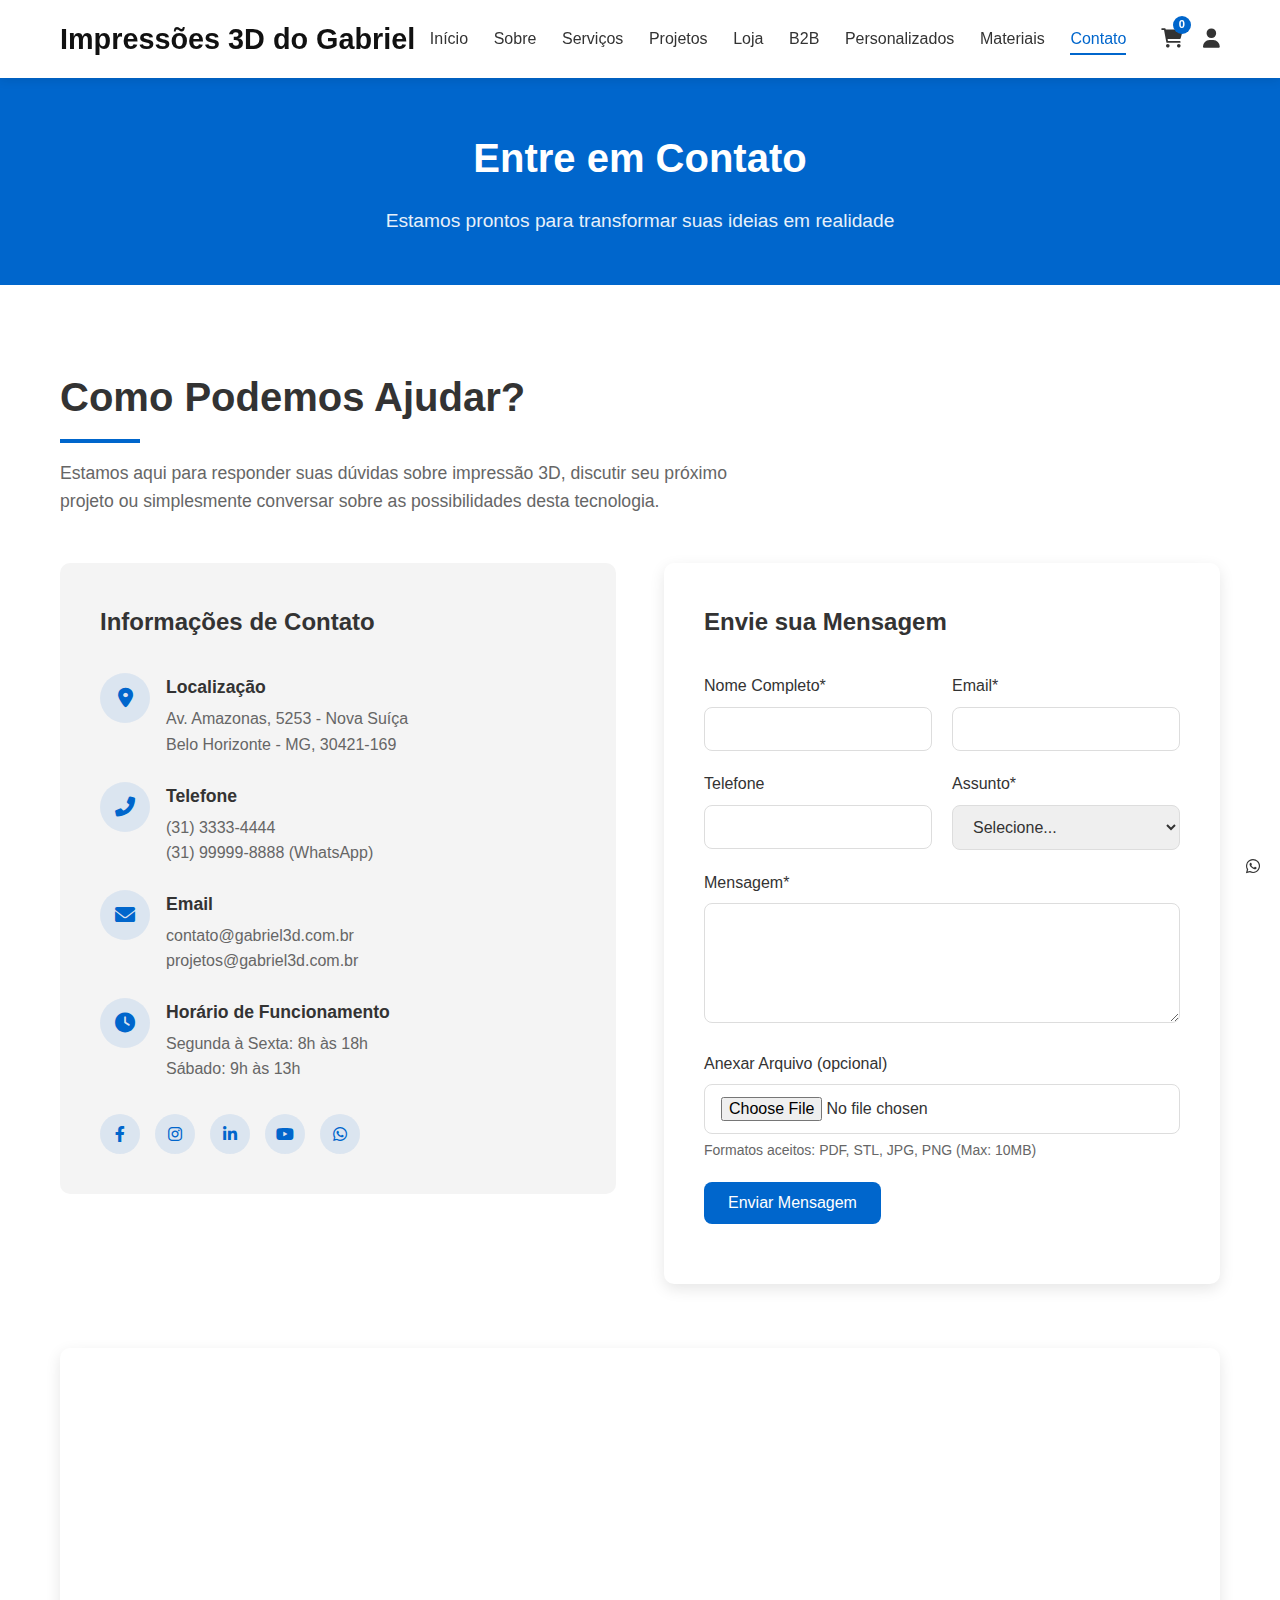
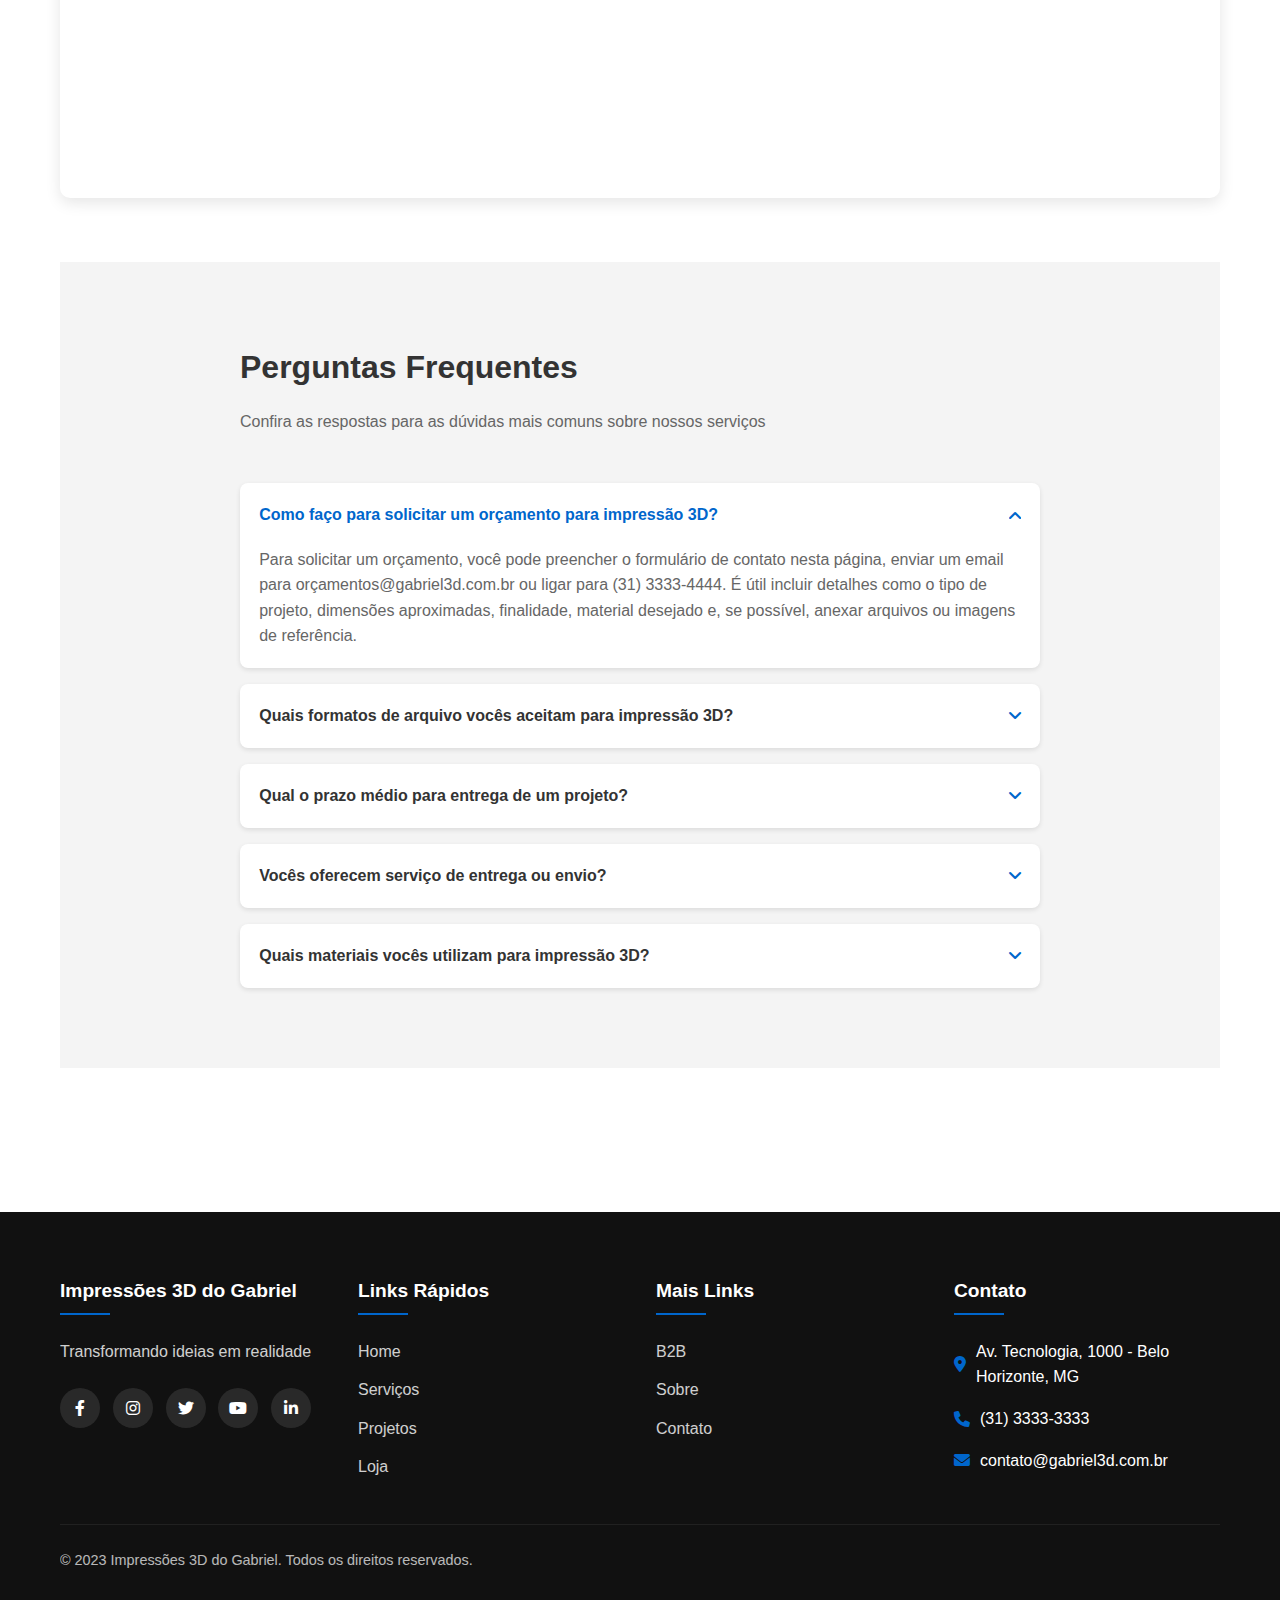
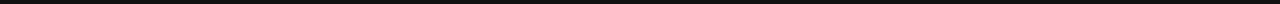
<file: pages/contato.html>
<!DOCTYPE html>
<html lang="pt-br">
<head>
    <meta charset="UTF-8">
    <meta name="viewport" content="width=device-width, initial-scale=1.0">
    <title>Entre em Contato - Gabriel 3D</title>
    <link rel="stylesheet" href="../css/style.css">
    <link rel="stylesheet" href="https://cdnjs.cloudflare.com/ajax/libs/font-awesome/6.0.0-beta3/css/all.min.css">
    <style>
        /* Estilos específicos para a página de contato */
        .contact-section {
            padding: 5rem 0;
        }
        
        .contact-container {
            max-width: 1200px;
            margin: 0 auto;
            padding: 0 20px;
        }
        
        .contact-intro {
            text-align: left;
            margin-bottom: 3rem;
        }
        
        .contact-headline {
            font-size: 2.5rem;
            color: var(--secondary-color);
            margin-bottom: 1rem;
        }
        
        .contact-headline::after {
            content: '';
            display: block;
            width: 80px;
            height: 4px;
            background: var(--primary-color);
            margin: 10px 0 0;
        }
        
        .contact-description {
            font-size: 1.1rem;
            color: var(--gray-color);
            max-width: 700px;
            margin: 0;
            line-height: 1.6;
        }
        
        .contact-grid {
            display: grid;
            grid-template-columns: 1fr 1fr;
            gap: 3rem;
            margin-bottom: 4rem;
        }
        
        .contact__info {
            background-color: var(--light-color);
            border-radius: 10px;
            padding: 2.5rem;
            height: fit-content;
        }
        
        .contact__info h3 {
            font-size: 1.5rem;
            color: var(--secondary-color);
            margin-bottom: 2rem;
            text-align: left;
        }
        
        .contact__info-item {
            display: flex;
            align-items: flex-start;
            margin-bottom: 1.5rem;
            text-align: left;
        }
        
        .contact__info-icon {
            width: 50px;
            height: 50px;
            background-color: rgba(0, 102, 204, 0.1);
            border-radius: 50%;
            display: flex;
            align-items: center;
            justify-content: center;
            margin-right: 1rem;
            flex-shrink: 0;
        }
        
        .contact__info-icon i {
            font-size: 1.25rem;
            color: var(--primary-color);
        }
        
        .contact__info-content h4 {
            font-size: 1.1rem;
            color: var(--secondary-color);
            margin-bottom: 0.3rem;
            text-align: left;
        }
        
        .contact__info-content p, .contact__info-content a {
            color: var(--gray-color);
            line-height: 1.6;
            text-decoration: none;
            transition: color 0.3s ease;
            text-align: left;
        }
        
        .contact__info-content a:hover {
            color: var(--primary-color);
        }
        
        .contact__social-links {
            display: flex;
            gap: 15px;
            margin-top: 2rem;
        }
        
        .contact__social-links a {
            width: 40px;
            height: 40px;
            border-radius: 50%;
            background-color: rgba(0, 102, 204, 0.1);
            display: flex;
            align-items: center;
            justify-content: center;
            color: var(--primary-color);
            transition: all 0.3s ease;
        }
        
        .contact__social-links a:hover {
            background-color: var(--primary-color);
            color: white;
            transform: translateY(-3px);
        }
        
        .contact__form {
            background-color: white;
            border-radius: 10px;
            padding: 2.5rem;
            box-shadow: var(--box-shadow);
        }
        
        .contact__form h3 {
            font-size: 1.5rem;
            color: var(--secondary-color);
            margin-bottom: 2rem;
            text-align: left;
        }
        
        .contact__form-group {
            margin-bottom: 1.25rem;
            text-align: left;
        }
        
        .contact__form-group label {
            display: block;
            margin-bottom: 0.5rem;
            color: var(--secondary-color);
            font-weight: 500;
            text-align: left;
        }
        
        .contact__form-control {
            width: 100%;
            padding: 0.75rem 1rem;
            border: 1px solid #ddd;
            border-radius: 8px;
            font-size: 1rem;
            color: var(--secondary-color);
            transition: border-color 0.3s ease, box-shadow 0.3s ease;
        }
        
        .contact__form-control:focus {
            border-color: var(--primary-color);
            box-shadow: 0 0 0 3px rgba(0, 102, 204, 0.1);
            outline: none;
        }
        
        textarea.contact__form-control {
            resize: vertical;
            min-height: 120px;
        }
        
        .contact__form-row {
            display: grid;
            grid-template-columns: 1fr 1fr;
            gap: 1.25rem;
        }
        
        .contact__submit-btn {
            background-color: var(--primary-color);
            color: white;
            border: none;
            padding: 0.75rem 1.5rem;
            border-radius: 8px;
            font-size: 1rem;
            font-weight: 500;
            cursor: pointer;
            transition: all 0.3s ease;
            display: inline-block;
            text-align: center;
        }
        
        .contact__submit-btn:hover {
            background-color: #004fa3;
            transform: translateY(-3px);
            box-shadow: 0 5px 15px rgba(0, 0, 0, 0.1);
        }
        
        .contact__map-section {
            margin-bottom: 4rem;
        }
        
        .contact__map-container {
            border-radius: 10px;
            overflow: hidden;
            height: 450px;
            box-shadow: var(--box-shadow);
        }
        
        .contact__map-container iframe {
            width: 100%;
            height: 100%;
            border: 0;
        }
        
        .contact__faq-section {
            background-color: var(--light-color);
            padding: 5rem 0;
            margin-bottom: 4rem;
        }
        
        .contact__faq-container {
            max-width: 800px;
            margin: 0 auto;
        }
        
        .contact__faq-intro {
            text-align: left;
            margin-bottom: 3rem;
        }
        
        .contact__faq-intro h3 {
            font-size: 2rem;
            color: var(--secondary-color);
            margin-bottom: 1rem;
            text-align: left;
        }
        
        .contact__faq-intro p {
            color: var(--gray-color);
            max-width: 600px;
            margin: 0;
            text-align: left;
        }
        
        .contact__faq-list {
            display: flex;
            flex-direction: column;
            gap: 1rem;
        }
        
        .contact__faq-item {
            background-color: white;
            border-radius: 8px;
            overflow: hidden;
            box-shadow: 0 2px 5px rgba(0, 0, 0, 0.1);
        }
        
        .contact__faq-question {
            padding: 1.2rem;
            cursor: pointer;
            position: relative;
            font-weight: 600;
            color: var(--secondary-color);
            display: flex;
            align-items: center;
            justify-content: space-between;
            transition: all 0.3s ease;
        }
        
        .contact__faq-question::after {
            content: "\f107";
            font-family: "Font Awesome 6 Free";
            font-weight: 900;
            color: var(--primary-color);
            transition: all 0.3s ease;
        }
        
        .contact__faq-item.active .contact__faq-question {
            color: var(--primary-color);
        }
        
        .contact__faq-item.active .contact__faq-question::after {
            transform: rotate(180deg);
        }
        
        .contact__faq-answer {
            padding: 0;
            max-height: 0;
            overflow: hidden;
            transition: all 0.3s ease;
        }
        
        .contact__faq-item.active .contact__faq-answer {
            padding: 0 1.2rem 1.2rem 1.2rem;
            max-height: 1000px;
        }
        
        .contact__faq-answer p {
            margin: 0;
            color: var(--gray-color);
            line-height: 1.6;
        }
        
        @media (max-width: 992px) {
            .contact-grid {
                grid-template-columns: 1fr;
            }
            
            .contact__info {
                margin-bottom: 2rem;
            }
        }
        
        @media (max-width: 576px) {
            .contact__form-row {
                grid-template-columns: 1fr;
            }
        }
        
        /* Estilos para o banner da página */
        .page-banner {
            background-color: var(--primary-color);
            color: white;
            padding: 3rem 0;
            text-align: center;
        }
        
        .banner-container {
            max-width: 1200px;
            margin: 0 auto;
            padding: 0 20px;
        }
        
        .page-banner h1 {
            font-size: 2.5rem;
            margin-bottom: 1rem;
        }
        
        .page-banner p {
            font-size: 1.2rem;
            opacity: 0.9;
            max-width: 600px;
            margin: 0 auto;
        }
    </style>
</head>
<body>
    <!-- Header -->
    <header>
        <!-- O conteúdo do cabeçalho será inserido via JavaScript -->
    </header>

    <section class="page-banner">
        <div class="banner-container">
            <h1>Entre em Contato</h1>
            <p>Estamos prontos para transformar suas ideias em realidade</p>
        </div>
    </section>

    <section class="contact-section">
        <div class="contact-container">
            <div class="contact-intro">
                <h2 class="contact-headline">Como Podemos Ajudar?</h2>
                <p class="contact-description">Estamos aqui para responder suas dúvidas sobre impressão 3D, discutir seu próximo projeto ou simplesmente conversar sobre as possibilidades desta tecnologia.</p>
            </div>

            <div class="contact-grid">
                <div class="contact__info">
                    <h3>Informações de Contato</h3>
                    <div class="contact__info-item">
                        <div class="contact__info-icon">
                            <i class="fas fa-map-marker-alt"></i>
                        </div>
                        <div class="contact__info-content">
                            <h4>Localização</h4>
                            <p>Av. Amazonas, 5253 - Nova Suíça<br>Belo Horizonte - MG, 30421-169</p>
                        </div>
                    </div>
                    <div class="contact__info-item">
                        <div class="contact__info-icon">
                            <i class="fas fa-phone-alt"></i>
                        </div>
                        <div class="contact__info-content">
                            <h4>Telefone</h4>
                            <p><a href="tel:+553133334444">(31) 3333-4444</a></p>
                            <p><a href="tel:+5531999998888">(31) 99999-8888</a> (WhatsApp)</p>
                        </div>
                    </div>
                    <div class="contact__info-item">
                        <div class="contact__info-icon">
                            <i class="fas fa-envelope"></i>
                        </div>
                        <div class="contact__info-content">
                            <h4>Email</h4>
                            <p><a href="mailto:contato@gabriel3d.com.br">contato@gabriel3d.com.br</a></p>
                            <p><a href="mailto:projetos@gabriel3d.com.br">projetos@gabriel3d.com.br</a></p>
                        </div>
                    </div>
                    <div class="contact__info-item">
                        <div class="contact__info-icon">
                            <i class="fas fa-clock"></i>
                        </div>
                        <div class="contact__info-content">
                            <h4>Horário de Funcionamento</h4>
                            <p>Segunda à Sexta: 8h às 18h<br>Sábado: 9h às 13h</p>
                        </div>
                    </div>
                    <div class="contact__social-links">
                        <a href="#"><i class="fab fa-facebook-f"></i></a>
                        <a href="#"><i class="fab fa-instagram"></i></a>
                        <a href="#"><i class="fab fa-linkedin-in"></i></a>
                        <a href="#"><i class="fab fa-youtube"></i></a>
                        <a href="#"><i class="fab fa-whatsapp"></i></a>
                    </div>
                </div>

                <div class="contact__form">
                    <h3>Envie sua Mensagem</h3>
                    <form id="contactForm" action="#" method="POST">
                        <div class="contact__form-row">
                            <div class="contact__form-group">
                                <label for="name">Nome Completo*</label>
                                <input type="text" id="name" name="name" class="contact__form-control" required>
                            </div>
                            <div class="contact__form-group">
                                <label for="email">Email*</label>
                                <input type="email" id="email" name="email" class="contact__form-control" required>
                            </div>
                        </div>
                        <div class="contact__form-row">
                            <div class="contact__form-group">
                                <label for="phone">Telefone</label>
                                <input type="tel" id="phone" name="phone" class="contact__form-control">
                            </div>
                            <div class="contact__form-group">
                                <label for="subject">Assunto*</label>
                                <select id="subject" name="subject" class="contact__form-control" required>
                                    <option value="">Selecione...</option>
                                    <option value="projeto">Novo Projeto</option>
                                    <option value="orcamento">Solicitar Orçamento</option>
                                    <option value="duvida">Dúvidas Técnicas</option>
                                    <option value="parceria">Proposta de Parceria</option>
                                    <option value="outro">Outro Assunto</option>
                                </select>
                            </div>
                        </div>
                        <div class="contact__form-group">
                            <label for="message">Mensagem*</label>
                            <textarea id="message" name="message" class="contact__form-control" required></textarea>
                        </div>
                        <div class="contact__form-group">
                            <label for="file">Anexar Arquivo (opcional)</label>
                            <input type="file" id="file" name="file" class="contact__form-control">
                            <p style="margin-top: 5px; font-size: 14px; color: #666;">Formatos aceitos: PDF, STL, JPG, PNG (Max: 10MB)</p>
                        </div>
                        <div class="contact__form-group">
                            <button type="submit" class="contact__submit-btn">Enviar Mensagem</button>
                        </div>
                    </form>
                </div>
            </div>

            <div class="contact__map-section">
                <div class="contact__map-container">
                    <iframe src="https://www.google.com/maps/embed?pb=!1m18!1m12!1m3!1d3750.912624401711!2d-43.977269384108694!3d-19.93832068659172!2m3!1f0!2f0!3f0!3m2!1i1024!2i768!4f13.1!3m3!1m2!1s0xa6bfcbee3639bf%3A0x2d572da945cf9d5a!2sAv.%20Amazonas%2C%205253%20-%20Nova%20Su%C3%AD%C3%A7a%2C%20Belo%20Horizonte%20-%20MG%2C%2030421-169!5e0!3m2!1spt-BR!2sbr!4v1623252345678!5m2!1spt-BR!2sbr" allowfullscreen="" loading="lazy"></iframe>
                </div>
            </div>

            <div class="contact__faq-section">
                <div class="contact__faq-container">
                    <div class="contact__faq-intro">
                        <h3>Perguntas Frequentes</h3>
                        <p>Confira as respostas para as dúvidas mais comuns sobre nossos serviços</p>
                    </div>
                    <div class="contact__faq-list">
                        <div class="contact__faq-item active">
                            <div class="contact__faq-question">Como faço para solicitar um orçamento para impressão 3D?</div>
                            <div class="contact__faq-answer">
                                <p>Para solicitar um orçamento, você pode preencher o formulário de contato nesta página, enviar um email para orçamentos@gabriel3d.com.br ou ligar para (31) 3333-4444. É útil incluir detalhes como o tipo de projeto, dimensões aproximadas, finalidade, material desejado e, se possível, anexar arquivos ou imagens de referência.</p>
                            </div>
                        </div>
                        <div class="contact__faq-item">
                            <div class="contact__faq-question">Quais formatos de arquivo vocês aceitam para impressão 3D?</div>
                            <div class="contact__faq-answer">
                                <p>Aceitamos principalmente arquivos nos formatos STL, OBJ, STEP e 3MF. Caso você tenha um arquivo em outro formato, entre em contato conosco para verificarmos a compatibilidade. Se você não possui um modelo 3D, também oferecemos serviços de modelagem a partir de desenhos, fotos ou descrições.</p>
                            </div>
                        </div>
                        <div class="contact__faq-item">
                            <div class="contact__faq-question">Qual o prazo médio para entrega de um projeto?</div>
                            <div class="contact__faq-answer">
                                <p>O prazo de entrega varia de acordo com a complexidade do projeto, material utilizado, acabamento necessário e volume de trabalho atual. Projetos simples em materiais comuns podem ser entregues em 3-5 dias úteis. Projetos mais complexos ou que necessitam de acabamentos especiais podem levar de 1 a 3 semanas. Sempre fornecemos um prazo estimado após a análise do seu projeto.</p>
                            </div>
                        </div>
                        <div class="contact__faq-item">
                            <div class="contact__faq-question">Vocês oferecem serviço de entrega ou envio?</div>
                            <div class="contact__faq-answer">
                                <p>Sim, oferecemos serviço de entrega em Belo Horizonte e região metropolitana, e também realizamos envios para todo o Brasil via transportadoras e Correios. O custo e prazo de envio serão calculados com base no peso, dimensões do pacote e localização de entrega.</p>
                            </div>
                        </div>
                        <div class="contact__faq-item">
                            <div class="contact__faq-question">Quais materiais vocês utilizam para impressão 3D?</div>
                            <div class="contact__faq-answer">
                                <p>Trabalhamos com uma ampla variedade de materiais, incluindo: PLA, ABS, PETG, Nylon, TPU (flexível), Resinas (padrão, transparente, resistente, biocompatível), Filamentos com fibra de carbono, filamentos com partículas de madeira, Poliamida (SLS), entre outros. A escolha do material ideal depende das características e requisitos do seu projeto.</p>
                            </div>
                        </div>
                    </div>
                </div>
            </div>
        </div>
    </section>

    <!-- Footer -->
    <footer>
        <!-- O conteúdo do rodapé será inserido via JavaScript -->
    </footer>

    <div class="whatsapp-button">
        <a href="https://wa.me/5511987654321" target="_blank">
            <i class="fab fa-whatsapp"></i>
        </a>
    </div>

    <script src="../js/main.js"></script>
    <script>
        // FAQ Accordion
        document.addEventListener('DOMContentLoaded', function() {
            const faqItems = document.querySelectorAll('.contact__faq-item');
            
            faqItems.forEach(item => {
                const question = item.querySelector('.contact__faq-question');
                
                question.addEventListener('click', () => {
                    // Verifica se o item clicado já está ativo
                    const isActive = item.classList.contains('active');
                    
                    // Fecha todos os itens
                    faqItems.forEach(otherItem => {
                        if (otherItem !== item && otherItem.classList.contains('active')) {
                            otherItem.classList.remove('active');
                        }
                    });
                    
                    // Toggle o item atual (apenas adiciona a classe se não estiver ativo)
                    if (!isActive) {
                        item.classList.add('active');
                    } else {
                        item.classList.remove('active');
                    }
                });
            });
            
            // Garante que pelo menos um item esteja aberto inicialmente
            if (!document.querySelector('.contact__faq-item.active')) {
                faqItems[0].classList.add('active');
            }
            
            // Form submission handling
            const contactForm = document.getElementById('contactForm');
            
            if (contactForm) {
                contactForm.addEventListener('submit', function(e) {
                    e.preventDefault();
                    
                    // Here you would normally send the form data to a server
                    // For demonstration, we'll just show an alert
                    alert('Obrigado por entrar em contato! Sua mensagem foi enviada com sucesso.');
                    contactForm.reset();
                });
            }
        });
    </script>
    <script src="../js/header.js"></script>
    <script src="../js/footer.js"></script>
</body>
</html>
</file>
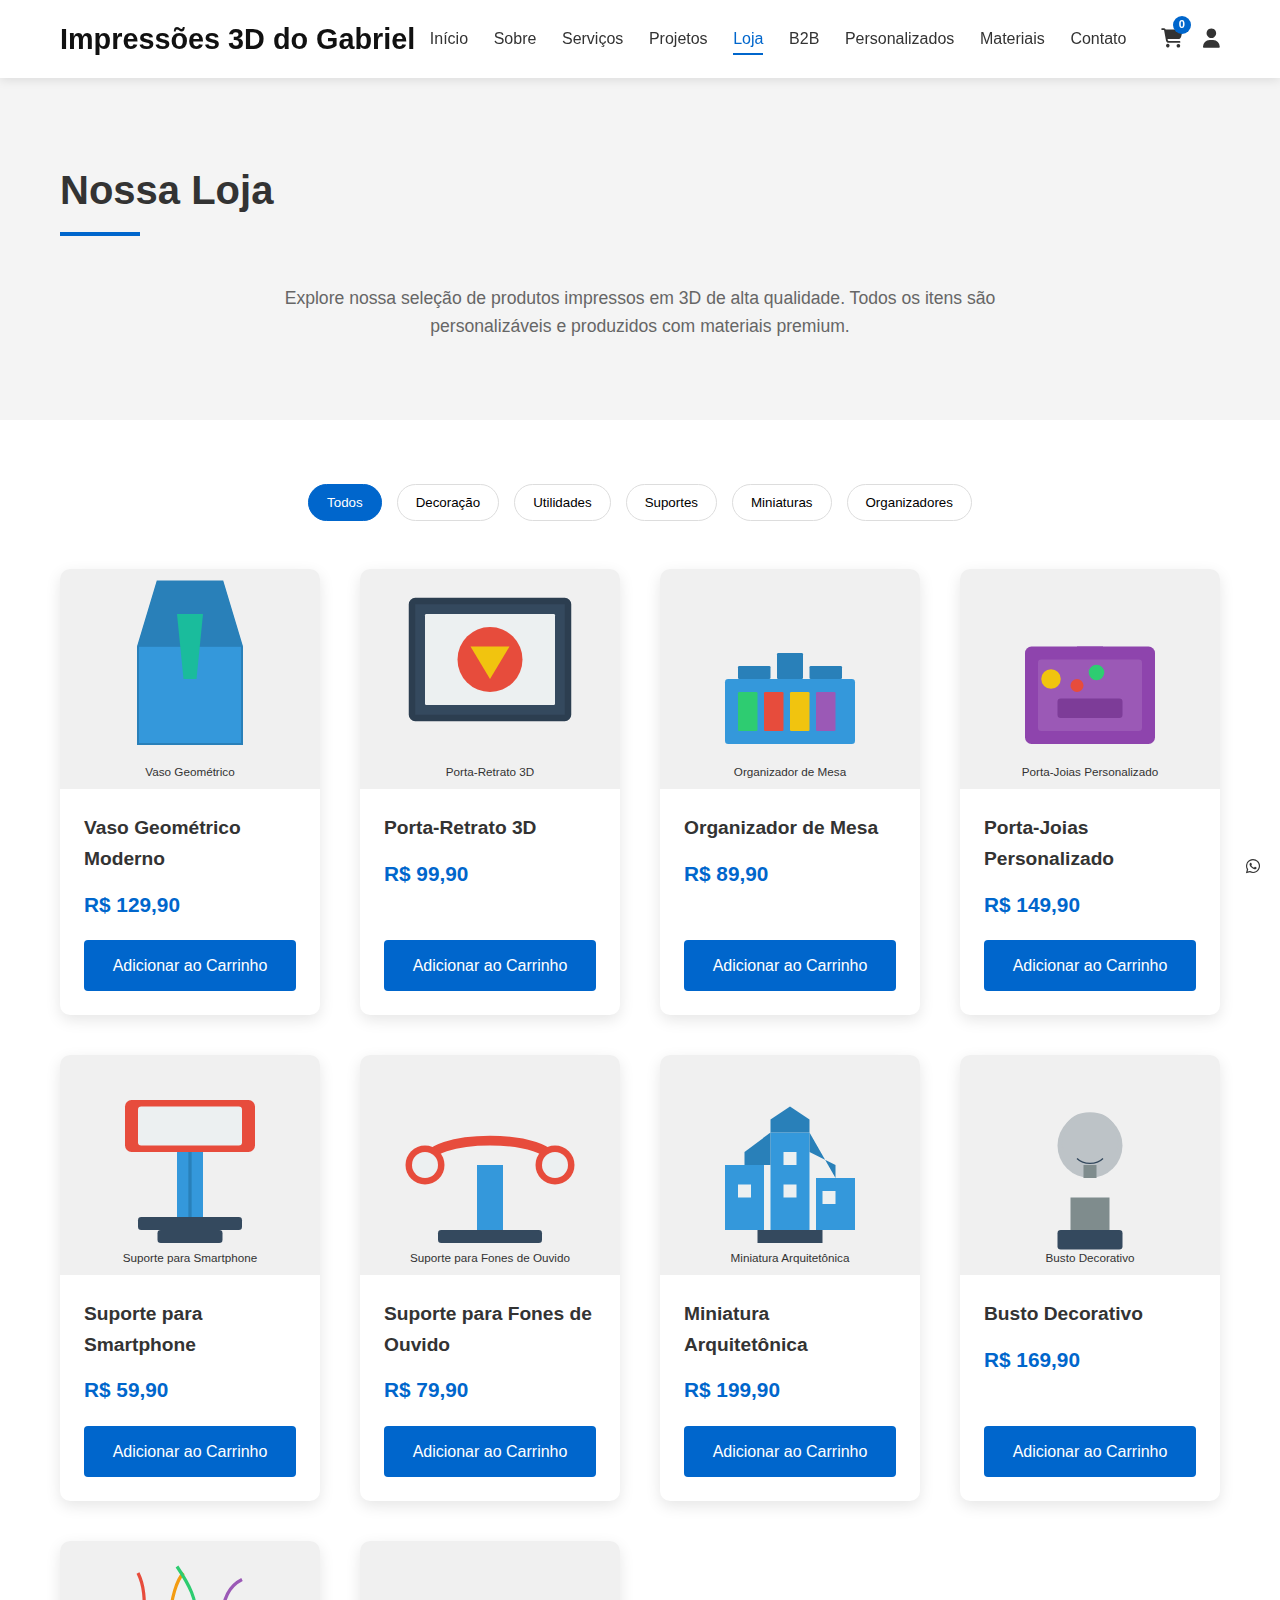
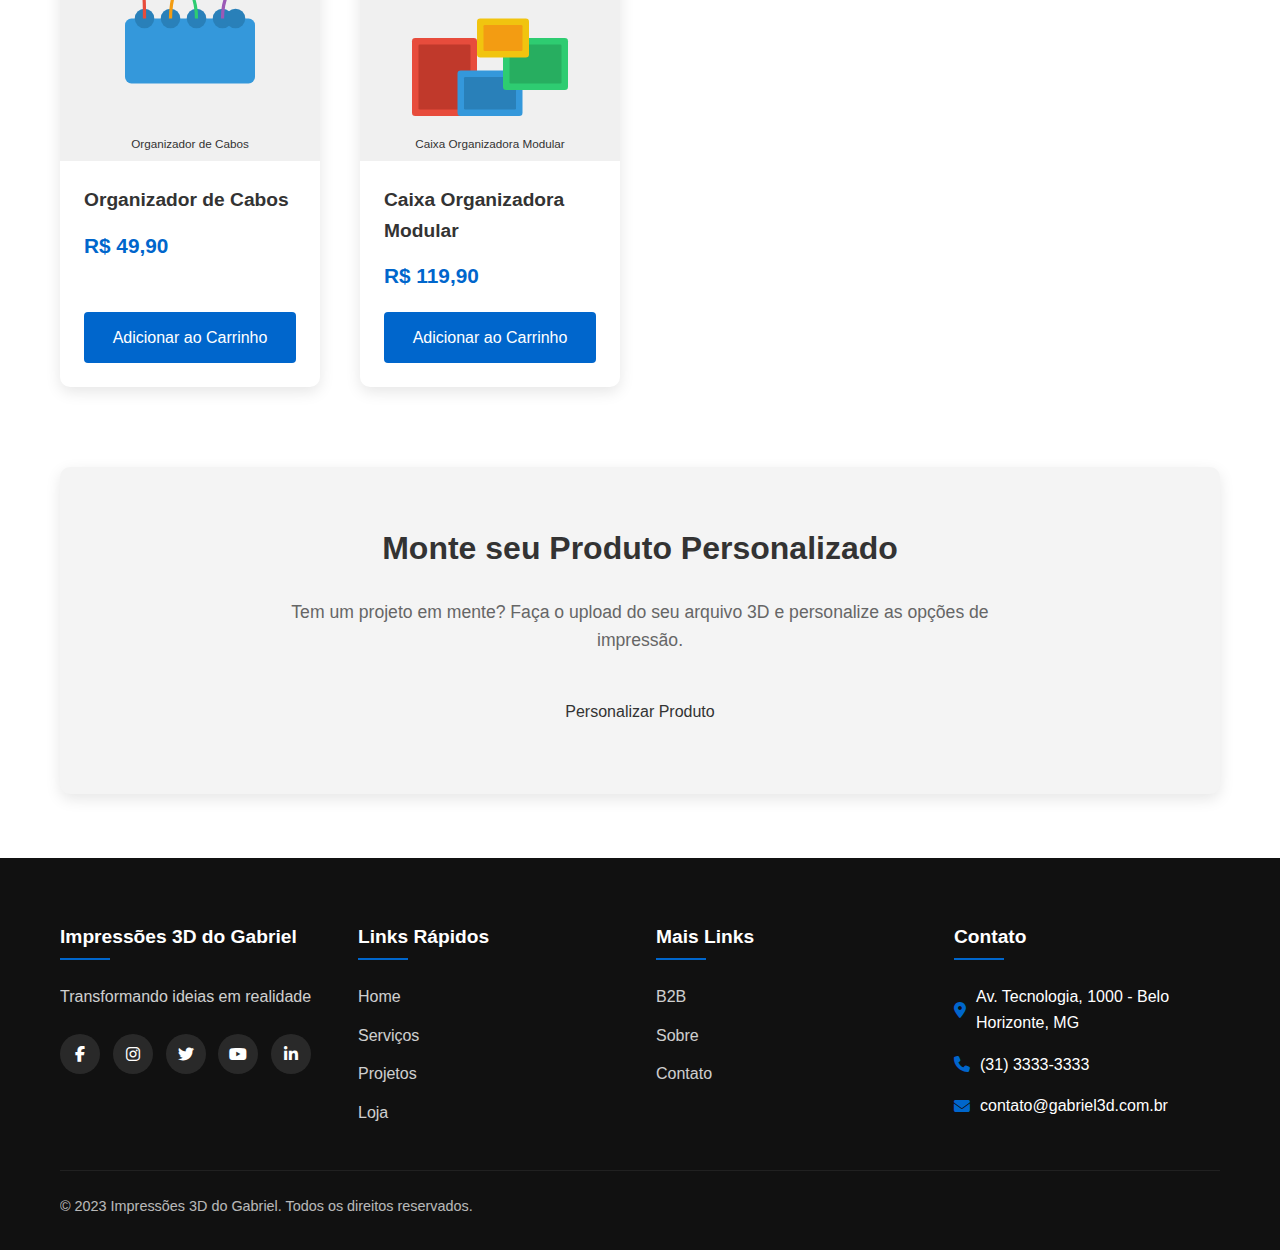
<file: pages/loja.html>
<!DOCTYPE html>
<html lang="pt-BR">
<head>
    <meta charset="UTF-8">
    <meta name="viewport" content="width=device-width, initial-scale=1.0">
    <title>Loja - Impressões 3D do Gabriel</title>
    <link rel="stylesheet" href="../css/style.css">
    <link rel="stylesheet" href="https://cdnjs.cloudflare.com/ajax/libs/font-awesome/6.4.0/css/all.min.css">
    <style>
        /* Estilos específicos para a página da loja */
        .shop-hero {
            padding: 5rem 0 3rem;
            background-color: var(--light-color);
            text-align: center;
        }
        
        .section-description {
            max-width: 800px;
            margin: 0 auto 2rem;
            font-size: 1.1rem;
            color: var(--gray-color);
            line-height: 1.6;
        }
        
        .shop-products {
            padding: 4rem 0;
        }
        
        .filter-container {
            display: flex;
            justify-content: center;
            flex-wrap: wrap;
            gap: 15px;
            margin-bottom: 3rem;
        }
        
        .filter-button {
            background: white;
            border: 1px solid #ddd;
            padding: 10px 18px;
            border-radius: 30px;
            cursor: pointer;
            transition: var(--transition);
            font-weight: 500;
        }
        
        .filter-button.active, .filter-button:hover {
            background: var(--primary-color);
            color: white;
            border-color: var(--primary-color);
        }
        
        .product-grid {
            display: grid;
            grid-template-columns: repeat(auto-fill, minmax(250px, 1fr));
            gap: 2.5rem;
            margin-bottom: 3rem;
        }
        
        .product-card {
            background: white;
            border-radius: 10px;
            overflow: hidden;
            box-shadow: var(--box-shadow);
            transition: var(--transition);
            display: flex;
            flex-direction: column;
            height: 100%;
        }
        
        .product-card:hover {
            transform: translateY(-10px);
            box-shadow: 0 15px 30px rgba(0, 0, 0, 0.1);
        }
        
        .product-image {
            height: 220px;
            overflow: hidden;
        }
        
        .product-image img {
            width: 100%;
            height: 100%;
            object-fit: cover;
            transition: var(--transition);
        }
        
        .product-card:hover .product-image img {
            transform: scale(1.1);
        }
        
        .product-info {
            padding: 1.5rem;
            flex-grow: 1;
            display: flex;
            flex-direction: column;
        }
        
        .product-card h3 {
            font-size: 1.2rem;
            margin-bottom: 0.8rem;
            color: var(--secondary-color);
        }
        
        .price {
            font-size: 1.3rem;
            font-weight: 700;
            color: var(--primary-color);
            margin-bottom: 1.2rem;
        }
        
        .add-to-cart {
            margin-top: auto;
            width: 100%;
            text-align: center;
            background-color: var(--primary-color);
            color: white;
        }
        
        .add-to-cart:hover {
            background-color: #0055b3;
        }
        
        .custom-order {
            background-color: var(--light-color);
            padding: 3.5rem;
            border-radius: 10px;
            margin-top: 5rem;
            text-align: center;
            box-shadow: var(--box-shadow);
        }
        
        .custom-order h3 {
            margin-bottom: 1.5rem;
            font-size: 2rem;
            color: var(--secondary-color);
        }
        
        .custom-order p {
            max-width: 700px;
            margin: 0 auto 2rem;
            color: var(--gray-color);
            font-size: 1.1rem;
            line-height: 1.6;
        }
        
        .add-to-cart-notification {
            position: fixed;
            top: 20px;
            right: 20px;
            background-color: #4caf50;
            color: white;
            padding: 15px 20px;
            border-radius: 4px;
            box-shadow: 0 4px 8px rgba(0, 0, 0, 0.1);
            z-index: 9999;
            opacity: 0;
            transform: translateY(-20px);
            transition: opacity 0.3s, transform 0.3s;
        }
        
        .add-to-cart-notification.show {
            opacity: 1;
            transform: translateY(0);
        }
        
        @media (max-width: 768px) {
            .product-grid {
                grid-template-columns: repeat(auto-fill, minmax(200px, 1fr));
                gap: 1.5rem;
            }
            
            .custom-order {
                padding: 2.5rem 1.5rem;
            }
            
            .custom-order h3 {
                font-size: 1.8rem;
            }
        }
        
        @media (max-width: 576px) {
            .product-grid {
                grid-template-columns: 1fr 1fr;
                gap: 1rem;
            }
            
            .product-image {
                height: 180px;
            }
            
            .product-info {
                padding: 1rem;
            }
            
            .product-card h3 {
                font-size: 1rem;
            }
            
            .price {
                font-size: 1.1rem;
            }
            
            .filter-container {
                gap: 8px;
            }
            
            .filter-button {
                padding: 8px 12px;
                font-size: 0.9rem;
            }
        }
    </style>
</head>
<body>
    <header>
        <!-- O conteúdo do cabeçalho será inserido via JavaScript -->
    </header>

    <section class="shop-hero">
        <div class="container">
            <h1 class="section-title">Nossa Loja</h1>
            <p class="section-description">Explore nossa seleção de produtos impressos em 3D de alta qualidade. Todos os itens são personalizáveis e produzidos com materiais premium.</p>
        </div>
    </section>

    <section class="shop-products">
        <div class="container">
            <div class="filter-container">
                <button class="filter-button active" data-category="all">Todos</button>
                <button class="filter-button" data-category="decoracao">Decoração</button>
                <button class="filter-button" data-category="utilidades">Utilidades</button>
                <button class="filter-button" data-category="suportes">Suportes</button>
                <button class="filter-button" data-category="miniaturas">Miniaturas</button>
                <button class="filter-button" data-category="organizadores">Organizadores</button>
            </div>

            <div class="product-grid">
                <!-- Decoração -->
                <div class="product-card" data-category="decoracao">
                    <div class="product-image">
                        <img src="../img/vaso-geometrico.svg" alt="Vaso Geométrico Moderno">
                    </div>
                    <div class="product-info">
                        <h3>Vaso Geométrico Moderno</h3>
                        <p class="price">R$ 129,90</p>
                        <a href="#" class="btn primary add-to-cart">Adicionar ao Carrinho</a>
                    </div>
                </div>
                
                <div class="product-card" data-category="decoracao">
                    <div class="product-image">
                        <img src="../img/porta-retrato.svg" alt="Porta-Retrato 3D">
                    </div>
                    <div class="product-info">
                        <h3>Porta-Retrato 3D</h3>
                        <p class="price">R$ 99,90</p>
                        <a href="#" class="btn primary add-to-cart">Adicionar ao Carrinho</a>
                    </div>
                </div>
                
                <!-- Utilidades -->
                <div class="product-card" data-category="utilidades">
                    <div class="product-image">
                        <img src="../img/organizador-mesa.svg" alt="Organizador de Mesa">
                    </div>
                    <div class="product-info">
                        <h3>Organizador de Mesa</h3>
                        <p class="price">R$ 89,90</p>
                        <a href="#" class="btn primary add-to-cart">Adicionar ao Carrinho</a>
                    </div>
                </div>
                
                <div class="product-card" data-category="utilidades">
                    <div class="product-image">
                        <img src="../img/porta-joias.svg" alt="Porta-Joias Personalizado">
                    </div>
                    <div class="product-info">
                        <h3>Porta-Joias Personalizado</h3>
                        <p class="price">R$ 149,90</p>
                        <a href="#" class="btn primary add-to-cart">Adicionar ao Carrinho</a>
                    </div>
                </div>
                
                <!-- Suportes -->
                <div class="product-card" data-category="suportes">
                    <div class="product-image">
                        <img src="../img/suporte-smartphone.svg" alt="Suporte para Smartphone">
                    </div>
                    <div class="product-info">
                        <h3>Suporte para Smartphone</h3>
                        <p class="price">R$ 59,90</p>
                        <a href="#" class="btn primary add-to-cart">Adicionar ao Carrinho</a>
                    </div>
                </div>
                
                <div class="product-card" data-category="suportes">
                    <div class="product-image">
                        <img src="../img/suporte-fones.svg" alt="Suporte para Fones de Ouvido">
                    </div>
                    <div class="product-info">
                        <h3>Suporte para Fones de Ouvido</h3>
                        <p class="price">R$ 79,90</p>
                        <a href="#" class="btn primary add-to-cart">Adicionar ao Carrinho</a>
                    </div>
                </div>
                
                <!-- Miniaturas -->
                <div class="product-card" data-category="miniaturas">
                    <div class="product-image">
                        <img src="../img/miniatura-arquitetonica.svg" alt="Miniatura Arquitetônica">
                    </div>
                    <div class="product-info">
                        <h3>Miniatura Arquitetônica</h3>
                        <p class="price">R$ 199,90</p>
                        <a href="#" class="btn primary add-to-cart">Adicionar ao Carrinho</a>
                    </div>
                </div>
                
                <div class="product-card" data-category="miniaturas">
                    <div class="product-image">
                        <img src="../img/busto-decorativo.svg" alt="Busto Decorativo">
                    </div>
                    <div class="product-info">
                        <h3>Busto Decorativo</h3>
                        <p class="price">R$ 169,90</p>
                        <a href="#" class="btn primary add-to-cart">Adicionar ao Carrinho</a>
                    </div>
                </div>
                
                <!-- Organizadores -->
                <div class="product-card" data-category="organizadores">
                    <div class="product-image">
                        <img src="../img/organizador-cabos.svg" alt="Organizador de Cabos">
                    </div>
                    <div class="product-info">
                        <h3>Organizador de Cabos</h3>
                        <p class="price">R$ 49,90</p>
                        <a href="#" class="btn primary add-to-cart">Adicionar ao Carrinho</a>
                    </div>
                </div>
                
                <div class="product-card" data-category="organizadores">
                    <div class="product-image">
                        <img src="../img/caixa-organizadora.svg" alt="Caixa Organizadora Modular">
                    </div>
                    <div class="product-info">
                        <h3>Caixa Organizadora Modular</h3>
                        <p class="price">R$ 119,90</p>
                        <a href="#" class="btn primary add-to-cart">Adicionar ao Carrinho</a>
                    </div>
                </div>
            </div>
            
            <div class="custom-order">
                <h3>Monte seu Produto Personalizado</h3>
                <p>Tem um projeto em mente? Faça o upload do seu arquivo 3D e personalize as opções de impressão.</p>
                <a href="personalizados.html" class="btn primary">Personalizar Produto</a>
            </div>
        </div>
    </section>

    <div id="notification" class="add-to-cart-notification">
        Produto adicionado ao carrinho!
    </div>

    <footer>
        <!-- O conteúdo do rodapé será inserido via JavaScript -->
    </footer>

    <div class="whatsapp-button">
        <a href="https://wa.me/5511987654321" target="_blank">
            <i class="fab fa-whatsapp"></i>
        </a>
    </div>

    <script src="../js/main.js"></script>
    <script src="../js/header.js"></script>
    <script src="../js/footer.js"></script>
    <script>
        // Filtrar produtos
        document.addEventListener('DOMContentLoaded', function() {
            const filterButtons = document.querySelectorAll('.filter-button');
            const productCards = document.querySelectorAll('.product-card');
            
            filterButtons.forEach(button => {
                button.addEventListener('click', function() {
                    // Remover classe ativa de todos os botões
                    filterButtons.forEach(btn => btn.classList.remove('active'));
                    
                    // Adicionar classe ativa ao botão clicado
                    this.classList.add('active');
                    
                    // Obter categoria selecionada
                    const category = this.getAttribute('data-category');
                    
                    // Mostrar/esconder produtos com base na categoria
                    productCards.forEach(card => {
                        if (category === 'all' || card.getAttribute('data-category') === category) {
                            card.style.display = 'flex';
                        } else {
                            card.style.display = 'none';
                        }
                    });
                });
            });
            
            // Funcionalidade de adicionar ao carrinho
            const addToCartButtons = document.querySelectorAll('.add-to-cart');
            const notification = document.getElementById('notification');
            
            addToCartButtons.forEach(button => {
                button.addEventListener('click', function(e) {
                    e.preventDefault();
                    
                    // Mostrar notificação
                    notification.classList.add('show');
                    
                    // Esconder notificação após 3 segundos
                    setTimeout(() => {
                        notification.classList.remove('show');
                    }, 3000);
                });
            });
        });
    </script>
</body>
</html>
</file>
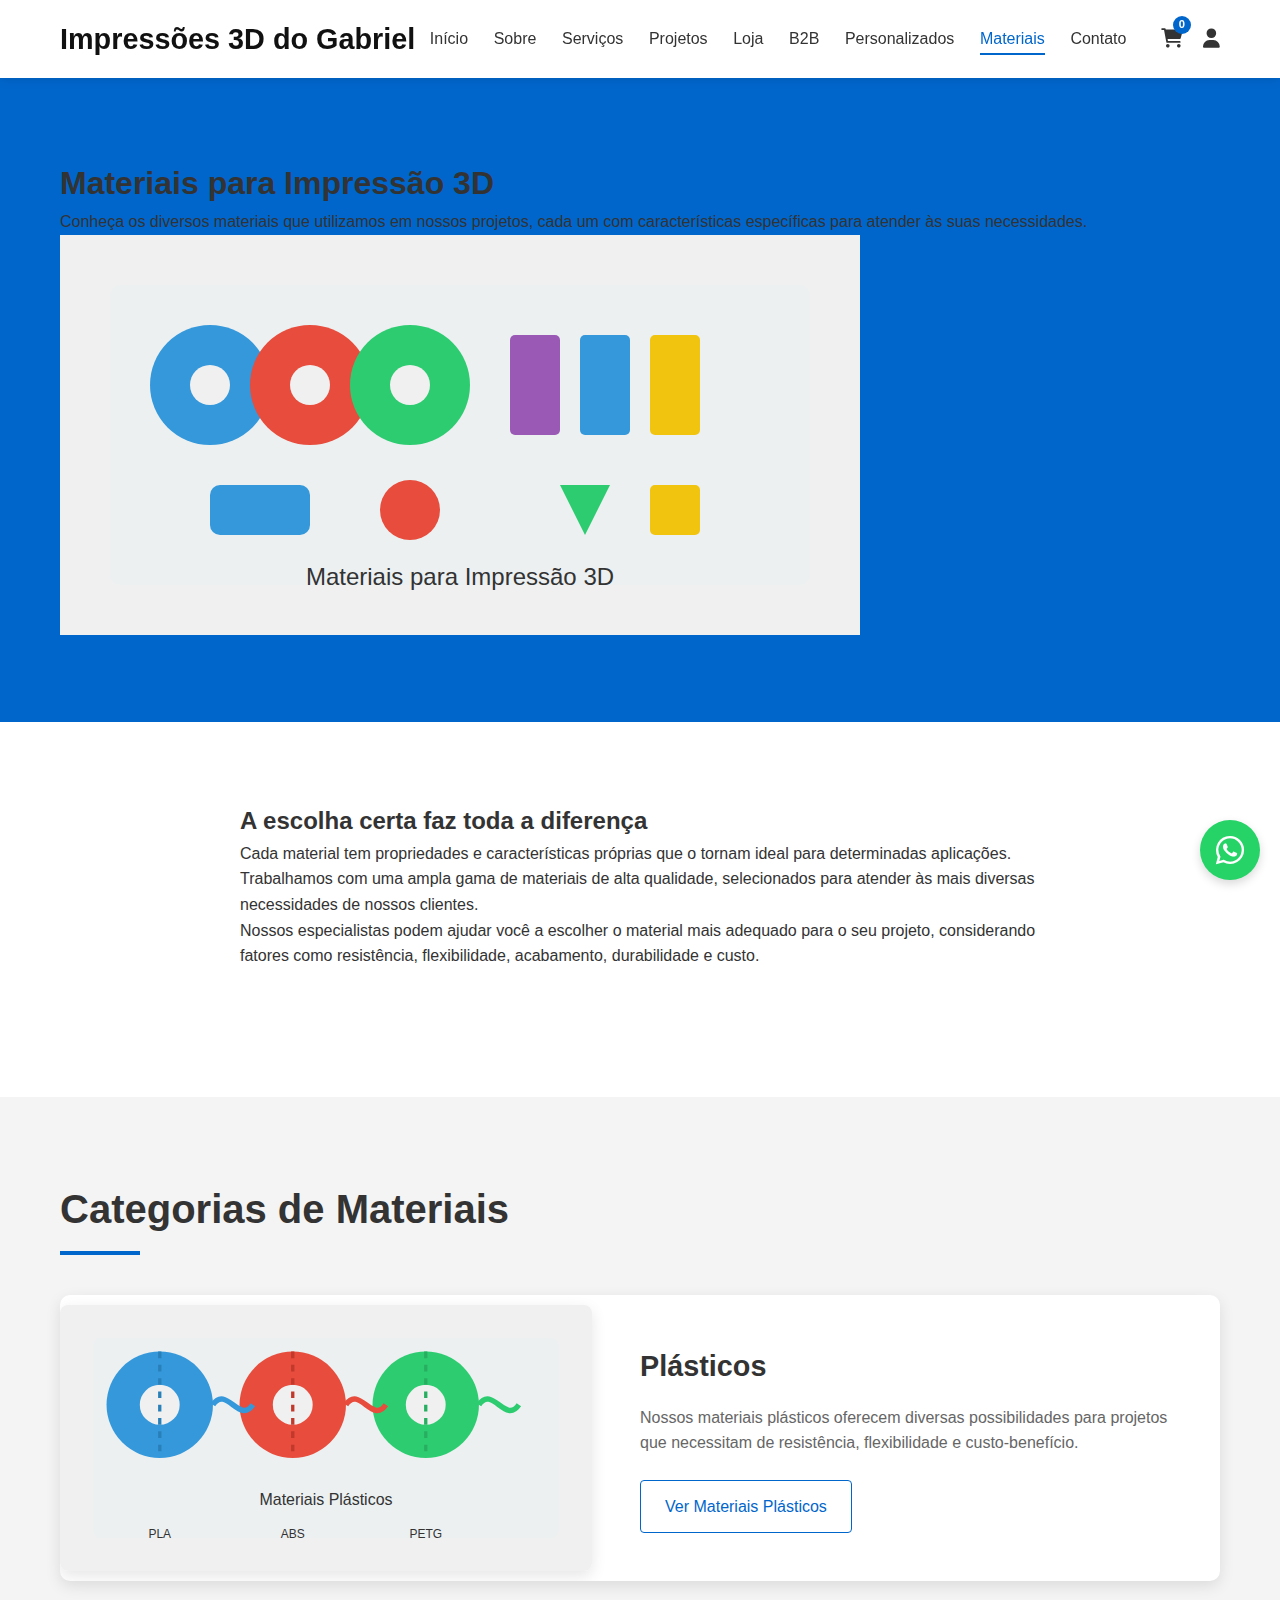
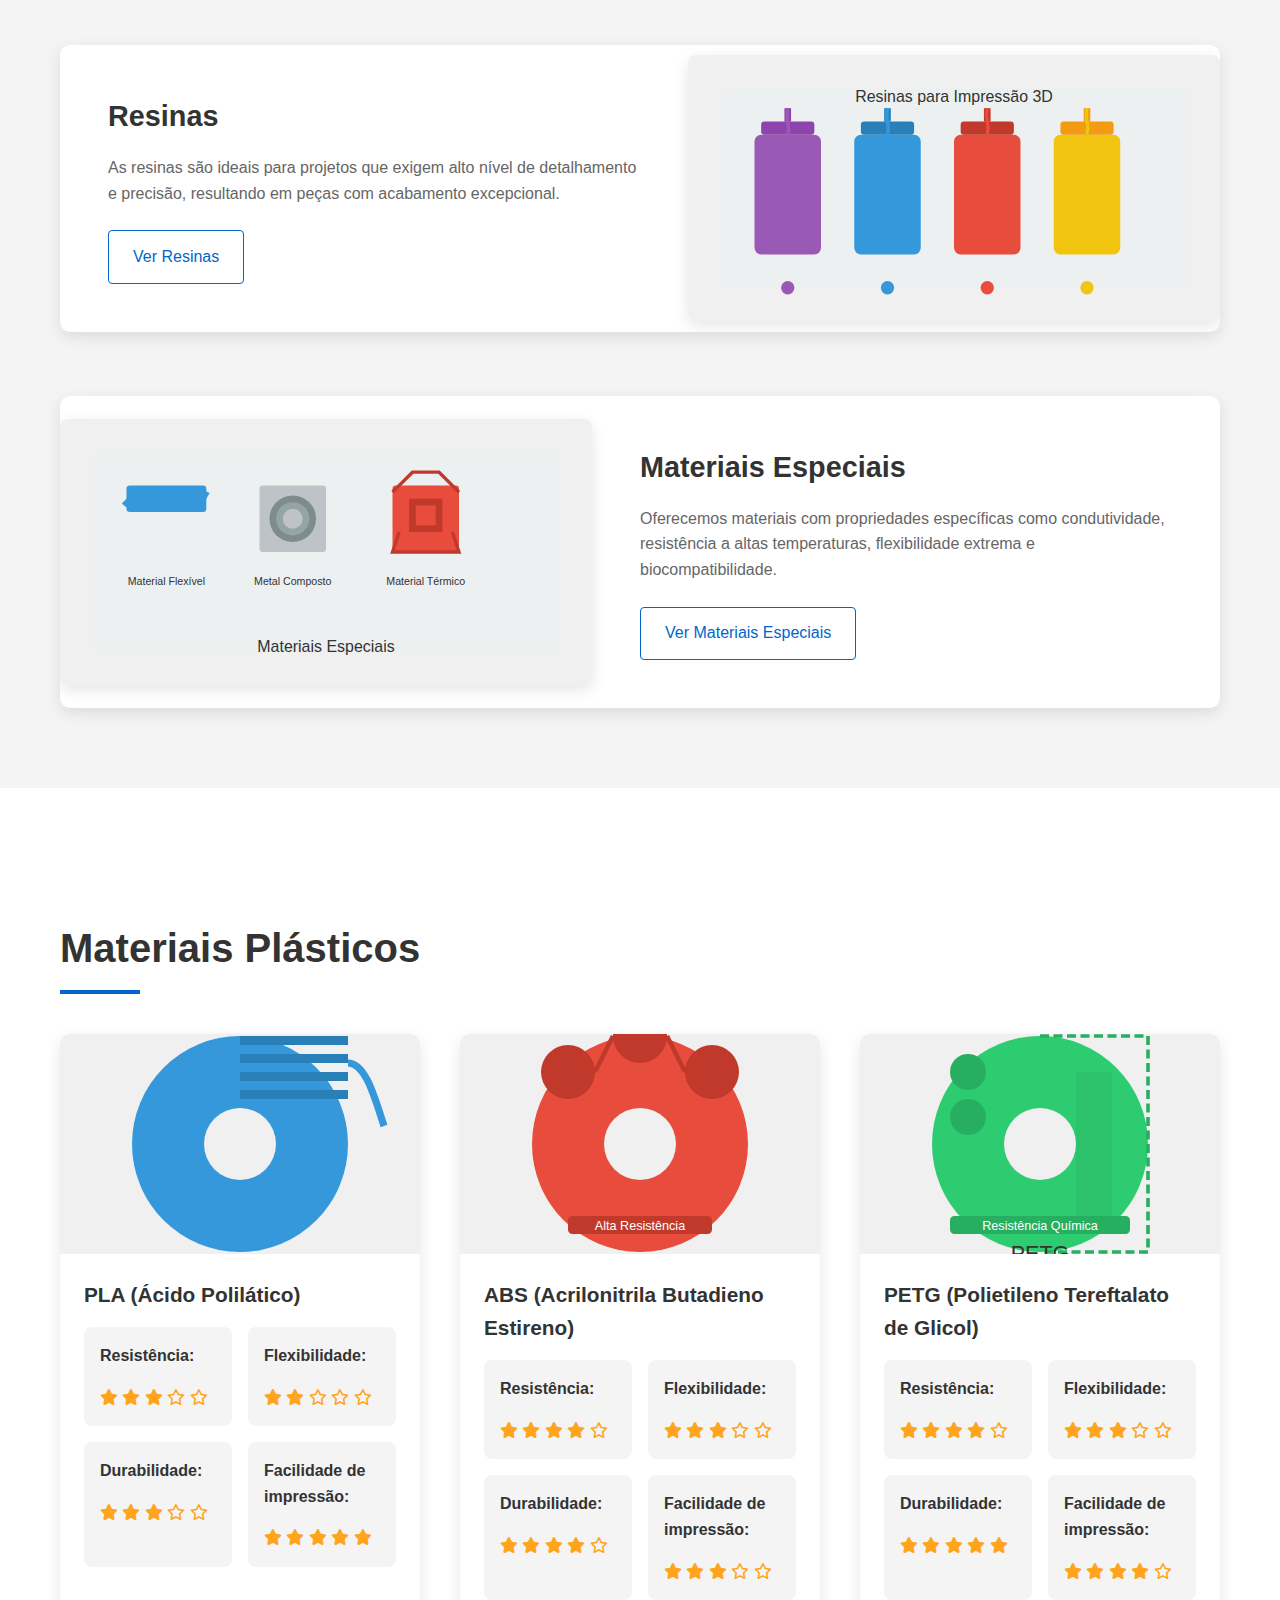
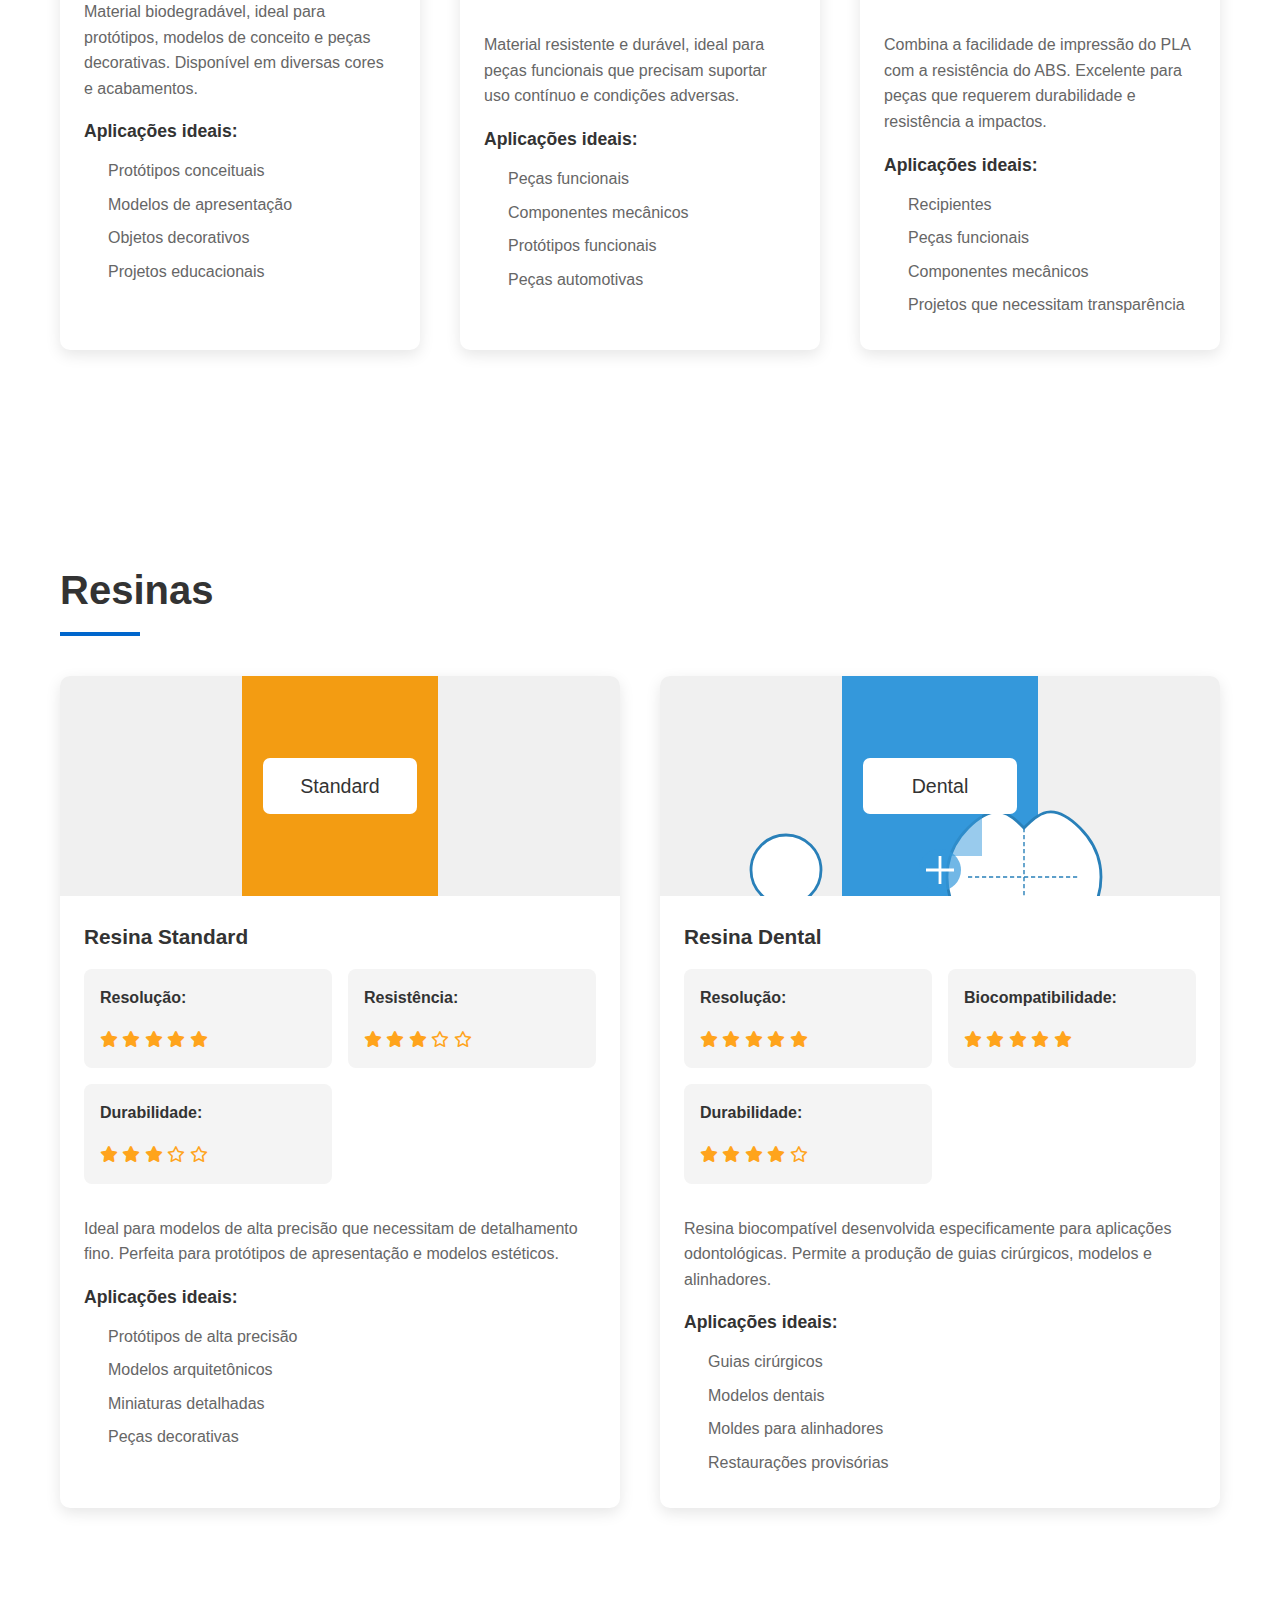
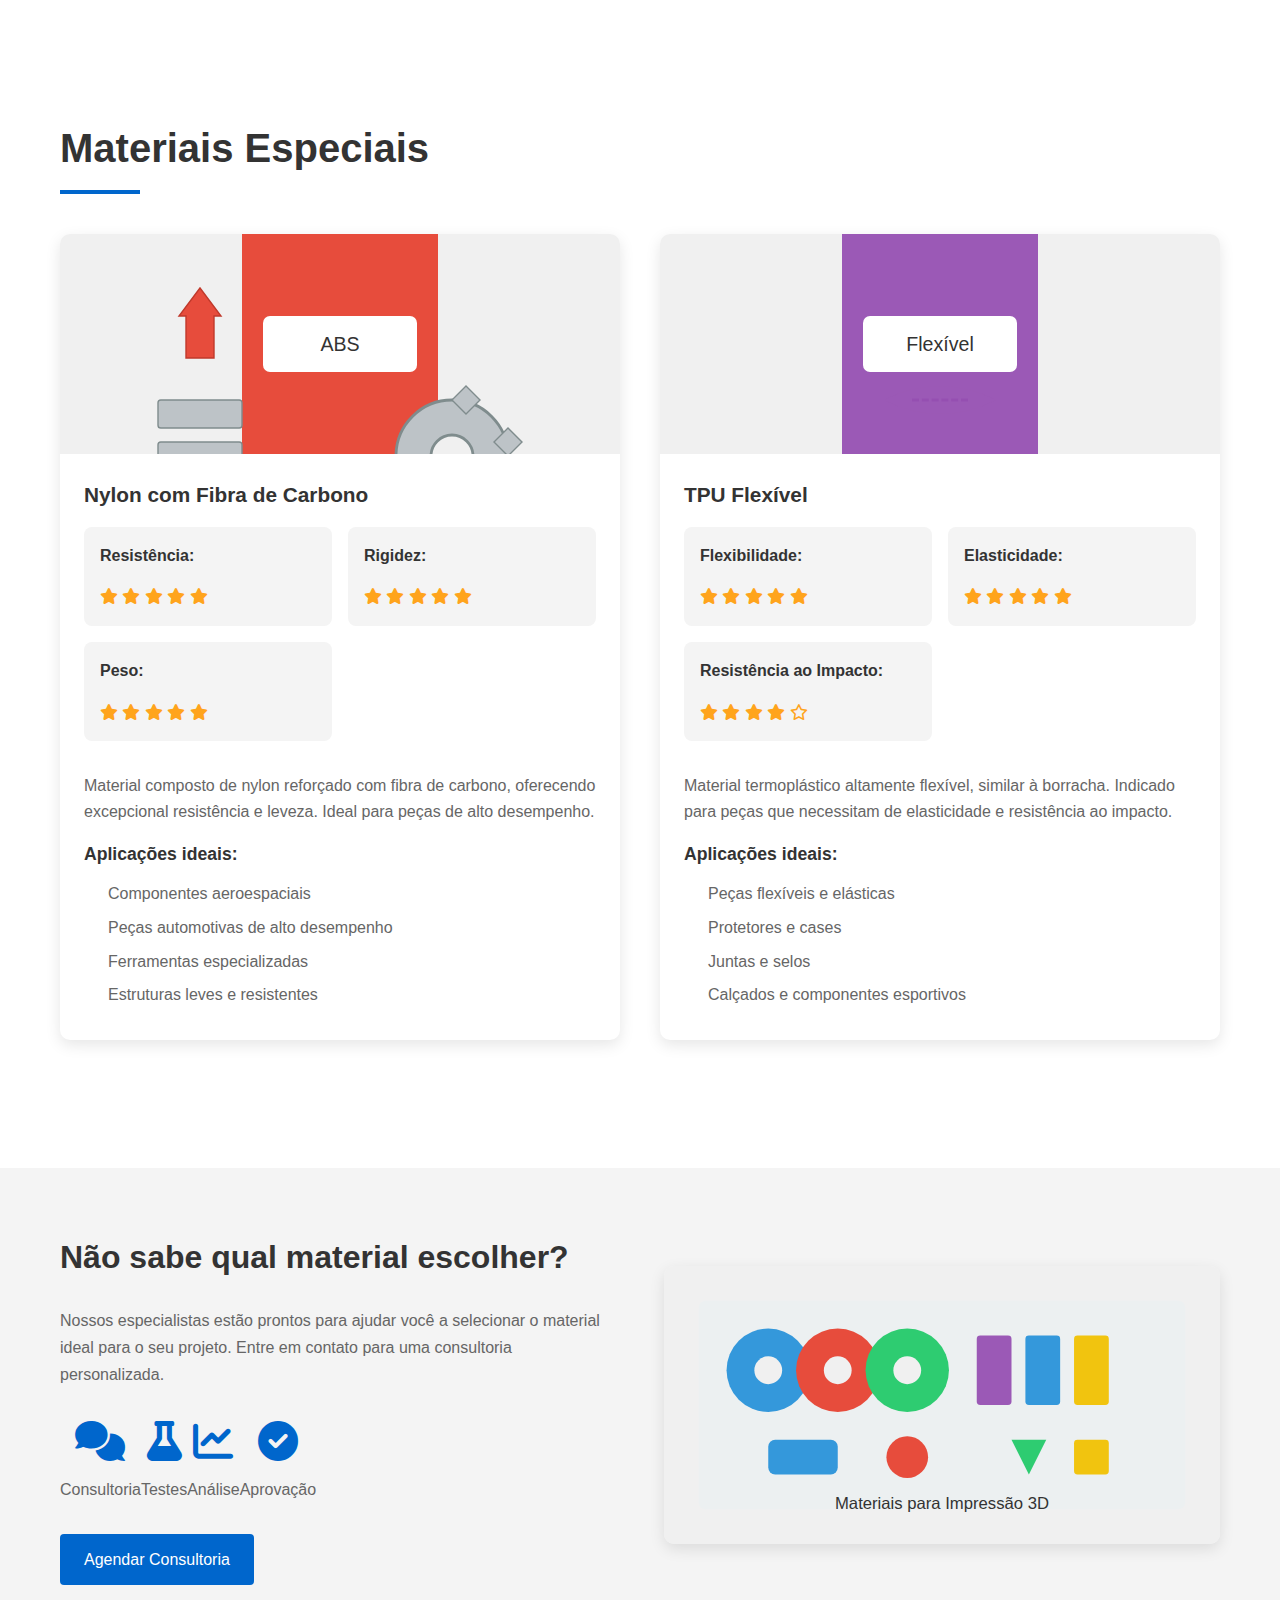
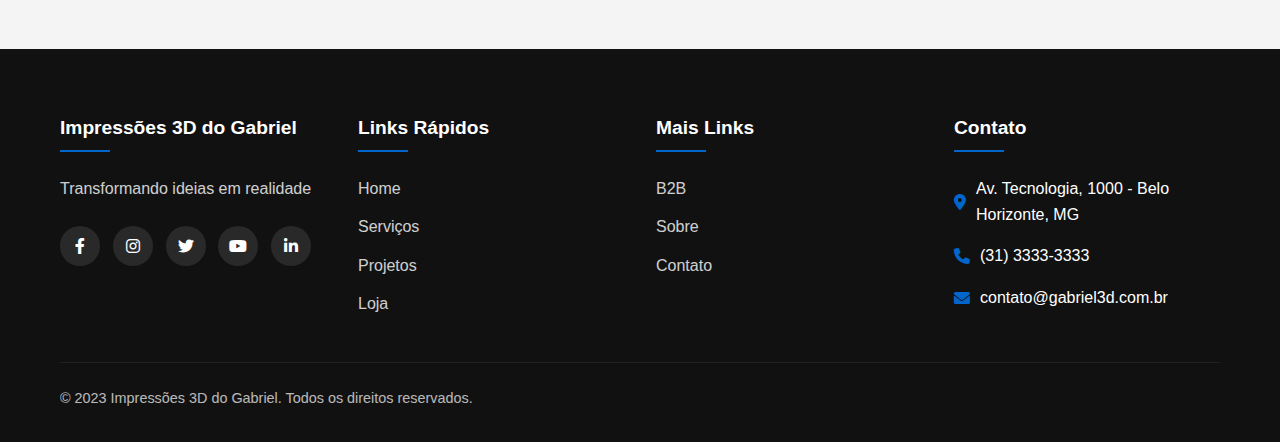
<file: pages/materiais.html>
<!DOCTYPE html>
<html lang="pt-br">
<head>
    <meta charset="UTF-8">
    <meta name="viewport" content="width=device-width, initial-scale=1.0">
    <title>Materiais para Impressão 3D | Impressões 3D do Gabriel</title>
    <link rel="stylesheet" href="../css/style.css">
    <link rel="stylesheet" href="../css/alignment.css">
    <link rel="stylesheet" href="https://cdnjs.cloudflare.com/ajax/libs/font-awesome/6.0.0-beta3/css/all.min.css">
    <style>
        /* Estilos específicos para a página de materiais */
        .materials-intro {
            padding: 5rem 0;
            background-color: white;
        }
        
        .materials-intro-content {
            max-width: 800px;
            margin: 0 auto;
            text-align: left;
        }
        
        .material-applications h4 {
            font-size: 1.1rem;
            margin-bottom: 0.8rem;
            color: var(--secondary-color);
        }
        
        .material-applications ul {
            padding-left: 1.5rem;
        }
        
        .material-applications li {
            margin-bottom: 0.5rem;
            color: var(--gray-color);
        }
        
        .material-consultation {
            padding: 4rem 0;
            background-color: var(--light-color);
        }
        
        .material-consultation .container {
            display: flex;
            align-items: center;
            gap: 3rem;
        }
        
        .consultation-content {
            flex: 1;
            text-align: left;
        }
        
        .consultation-content h2 {
            font-size: 2rem;
            margin-bottom: 1.5rem;
            color: var(--secondary-color);
        }
        
        .consultation-content p {
            color: var(--gray-color);
            margin-bottom: 2rem;
            line-height: 1.7;
        }
        
        .consultation-icons {
            display: flex;
            justify-content: space-between;
            margin-bottom: 2rem;
        }
        
        .consultation-icon {
            text-align: center;
        }
        
        .consultation-icon i {
            font-size: 2.5rem;
            color: var(--primary-color);
            margin-bottom: 1rem;
        }
        
        .consultation-icon span {
            display: block;
            color: var(--gray-color);
        }
        
        .consultation-image {
            flex: 1;
        }
        
        .consultation-image img {
            width: 100%;
            border-radius: 10px;
            box-shadow: var(--box-shadow);
        }
        
        /* Estilos para cards */
        .content-grid {
            display: grid;
            grid-template-columns: repeat(auto-fit, minmax(300px, 1fr));
            gap: 2.5rem;
            margin-bottom: 3rem;
        }
        
        .content-card {
            background: white;
            border-radius: 10px;
            overflow: hidden;
            box-shadow: var(--box-shadow);
            transition: var(--transition);
            display: flex;
            flex-direction: column;
            height: 100%;
        }
        
        .content-card:hover {
            transform: translateY(-10px);
            box-shadow: 0 15px 30px rgba(0, 0, 0, 0.1);
        }
        
        .card-image {
            height: 220px;
            overflow: hidden;
        }
        
        .card-image img {
            width: 100%;
            height: 100%;
            object-fit: cover;
            transition: var(--transition);
        }
        
        .content-card:hover .card-image img {
            transform: scale(1.1);
        }
        
        .card-details {
            padding: 1.5rem;
            flex-grow: 1;
            display: flex;
            flex-direction: column;
            text-align: left;
        }
        
        .card-details h3 {
            font-size: 1.3rem;
            margin-bottom: 1rem;
            color: var(--secondary-color);
        }
        
        .card-description {
            color: var(--gray-color);
            margin-bottom: 1rem;
            line-height: 1.6;
        }
        
        /* Estilos para categorias */
        .category-section {
            padding: 5rem 0;
            background-color: var(--light-color);
        }
        
        .category-row {
            display: flex;
            align-items: center;
            margin-bottom: 4rem;
            background-color: white;
            border-radius: 10px;
            overflow: hidden;
            box-shadow: var(--box-shadow);
            transition: var(--transition);
        }
        
        .category-row:hover {
            transform: translateY(-5px);
            box-shadow: 0 15px 30px rgba(0, 0, 0, 0.1);
        }
        
        .category-row:last-child {
            margin-bottom: 0;
        }
        
        .category-image, .category-content {
            flex: 1;
        }
        
        .category-image img {
            width: 100%;
            height: 100%;
            object-fit: cover;
            display: block;
        }
        
        .category-content {
            padding: 3rem;
            text-align: left;
        }
        
        .category-content h3 {
            font-size: 1.8rem;
            margin-bottom: 1rem;
            color: var(--secondary-color);
        }
        
        .category-content p {
            color: var(--gray-color);
            margin-bottom: 1.5rem;
            line-height: 1.6;
        }
        
        .section-title {
            text-align: left;
            margin-bottom: 2.5rem;
        }

        .page-hero-content {
            text-align: left;
        }
        
        @media (max-width: 992px) {
            .material-consultation .container {
                flex-direction: column;
            }
            
            .consultation-icons {
                flex-direction: column;
                gap: 2rem;
            }
            
            .category-row {
                flex-direction: column;
            }
            
            .category-row:nth-child(even) {
                flex-direction: column;
            }
            
            .category-image {
                min-height: 300px;
            }
        }
        
        @media (max-width: 768px) {
            .content-grid {
                grid-template-columns: repeat(auto-fill, minmax(250px, 1fr));
                gap: 2rem;
            }
            
            .category-content {
                padding: 2rem;
            }
            
            .card-image {
                height: 200px;
            }
        }
        
        @media (max-width: 576px) {
            .content-grid {
                grid-template-columns: 1fr;
            }
            
            .category-image {
                min-height: 200px;
            }
            
            .card-details h3 {
                font-size: 1.2rem;
            }
        }
    </style>
</head>
<body>
    <header>
        <!-- O conteúdo do cabeçalho será inserido via JavaScript -->
    </header>

    <main>
        <section class="page-hero">
            <div class="container">
                <div class="page-hero-content">
                    <h1>Materiais para Impressão 3D</h1>
                    <p>Conheça os diversos materiais que utilizamos em nossos projetos, cada um com características específicas para atender às suas necessidades.</p>
                </div>
                <div class="page-hero-image">
                    <img src="../img/materiais-hero.svg" alt="Diversos materiais para impressão 3D">
                </div>
            </div>
        </section>

        <section class="materials-intro">
            <div class="container">
                <div class="materials-intro-content">
                    <h2>A escolha certa faz toda a diferença</h2>
                    <p>Cada material tem propriedades e características próprias que o tornam ideal para determinadas aplicações. Trabalhamos com uma ampla gama de materiais de alta qualidade, selecionados para atender às mais diversas necessidades de nossos clientes.</p>
                    <p>Nossos especialistas podem ajudar você a escolher o material mais adequado para o seu projeto, considerando fatores como resistência, flexibilidade, acabamento, durabilidade e custo.</p>
                </div>
            </div>
        </section>

        <section class="category-section">
            <div class="container">
                <h2 class="section-title">Categorias de Materiais</h2>
                
                <div class="category-row">
                    <div class="category-image">
                        <img src="../img/materiais-plasticos.svg" alt="Plásticos para impressão 3D">
                    </div>
                    <div class="category-content">
                        <h3>Plásticos</h3>
                        <p>Nossos materiais plásticos oferecem diversas possibilidades para projetos que necessitam de resistência, flexibilidade e custo-benefício.</p>
                        <a href="#plastics" class="btn btn--secondary">Ver Materiais Plásticos</a>
                    </div>
                </div>
                
                <div class="category-row">
                    <div class="category-content">
                        <h3>Resinas</h3>
                        <p>As resinas são ideais para projetos que exigem alto nível de detalhamento e precisão, resultando em peças com acabamento excepcional.</p>
                        <a href="#resins" class="btn btn--secondary">Ver Resinas</a>
                    </div>
                    <div class="category-image">
                        <img src="../img/materiais-resinas.svg" alt="Resinas para impressão 3D">
                    </div>
                </div>
                
                <div class="category-row">
                    <div class="category-image">
                        <img src="../img/materiais-especiais.svg" alt="Materiais especiais para impressão 3D">
                    </div>
                    <div class="category-content">
                        <h3>Materiais Especiais</h3>
                        <p>Oferecemos materiais com propriedades específicas como condutividade, resistência a altas temperaturas, flexibilidade extrema e biocompatibilidade.</p>
                        <a href="#special" class="btn btn--secondary">Ver Materiais Especiais</a>
                    </div>
                </div>
            </div>
        </section>

        <section id="plastics" class="content-section">
            <div class="container">
                <h2 class="section-title">Materiais Plásticos</h2>
                
                <div class="content-grid">
                    <div class="content-card">
                        <div class="card-image">
                            <img src="../img/material-pla.svg" alt="PLA (Ácido Polilático)">
                        </div>
                        <div class="card-details">
                            <h3>PLA (Ácido Polilático)</h3>
                            <div class="properties-grid">
                                <div class="property-item">
                                    <span class="property-name">Resistência:</span>
                                    <span class="property-rating">
                                        <i class="fas fa-star"></i>
                                        <i class="fas fa-star"></i>
                                        <i class="fas fa-star"></i>
                                        <i class="far fa-star"></i>
                                        <i class="far fa-star"></i>
                                    </span>
                                </div>
                                <div class="property-item">
                                    <span class="property-name">Flexibilidade:</span>
                                    <span class="property-rating">
                                        <i class="fas fa-star"></i>
                                        <i class="fas fa-star"></i>
                                        <i class="far fa-star"></i>
                                        <i class="far fa-star"></i>
                                        <i class="far fa-star"></i>
                                    </span>
                                </div>
                                <div class="property-item">
                                    <span class="property-name">Durabilidade:</span>
                                    <span class="property-rating">
                                        <i class="fas fa-star"></i>
                                        <i class="fas fa-star"></i>
                                        <i class="fas fa-star"></i>
                                        <i class="far fa-star"></i>
                                        <i class="far fa-star"></i>
                                    </span>
                                </div>
                                <div class="property-item">
                                    <span class="property-name">Facilidade de impressão:</span>
                                    <span class="property-rating">
                                        <i class="fas fa-star"></i>
                                        <i class="fas fa-star"></i>
                                        <i class="fas fa-star"></i>
                                        <i class="fas fa-star"></i>
                                        <i class="fas fa-star"></i>
                                    </span>
                                </div>
                            </div>
                            <p class="card-description">Material biodegradável, ideal para protótipos, modelos de conceito e peças decorativas. Disponível em diversas cores e acabamentos.</p>
                            <div class="material-applications">
                                <h4>Aplicações ideais:</h4>
                                <ul>
                                    <li>Protótipos conceituais</li>
                                    <li>Modelos de apresentação</li>
                                    <li>Objetos decorativos</li>
                                    <li>Projetos educacionais</li>
                                </ul>
                            </div>
                        </div>
                    </div>
                    
                    <div class="content-card">
                        <div class="card-image">
                            <img src="../img/material-abs.svg" alt="ABS (Acrilonitrila Butadieno Estireno)">
                        </div>
                        <div class="card-details">
                            <h3>ABS (Acrilonitrila Butadieno Estireno)</h3>
                            <div class="properties-grid">
                                <div class="property-item">
                                    <span class="property-name">Resistência:</span>
                                    <span class="property-rating">
                                        <i class="fas fa-star"></i>
                                        <i class="fas fa-star"></i>
                                        <i class="fas fa-star"></i>
                                        <i class="fas fa-star"></i>
                                        <i class="far fa-star"></i>
                                    </span>
                                </div>
                                <div class="property-item">
                                    <span class="property-name">Flexibilidade:</span>
                                    <span class="property-rating">
                                        <i class="fas fa-star"></i>
                                        <i class="fas fa-star"></i>
                                        <i class="fas fa-star"></i>
                                        <i class="far fa-star"></i>
                                        <i class="far fa-star"></i>
                                    </span>
                                </div>
                                <div class="property-item">
                                    <span class="property-name">Durabilidade:</span>
                                    <span class="property-rating">
                                        <i class="fas fa-star"></i>
                                        <i class="fas fa-star"></i>
                                        <i class="fas fa-star"></i>
                                        <i class="fas fa-star"></i>
                                        <i class="far fa-star"></i>
                                    </span>
                                </div>
                                <div class="property-item">
                                    <span class="property-name">Facilidade de impressão:</span>
                                    <span class="property-rating">
                                        <i class="fas fa-star"></i>
                                        <i class="fas fa-star"></i>
                                        <i class="fas fa-star"></i>
                                        <i class="far fa-star"></i>
                                        <i class="far fa-star"></i>
                                    </span>
                                </div>
                            </div>
                            <p class="card-description">Material resistente e durável, ideal para peças funcionais que precisam suportar uso contínuo e condições adversas.</p>
                            <div class="material-applications">
                                <h4>Aplicações ideais:</h4>
                                <ul>
                                    <li>Peças funcionais</li>
                                    <li>Componentes mecânicos</li>
                                    <li>Protótipos funcionais</li>
                                    <li>Peças automotivas</li>
                                </ul>
                            </div>
                        </div>
                    </div>
                    
                    <div class="content-card">
                        <div class="card-image">
                            <img src="../img/material-petg.svg" alt="PETG (Polietileno Tereftalato de Glicol)">
                        </div>
                        <div class="card-details">
                            <h3>PETG (Polietileno Tereftalato de Glicol)</h3>
                            <div class="properties-grid">
                                <div class="property-item">
                                    <span class="property-name">Resistência:</span>
                                    <span class="property-rating">
                                        <i class="fas fa-star"></i>
                                        <i class="fas fa-star"></i>
                                        <i class="fas fa-star"></i>
                                        <i class="fas fa-star"></i>
                                        <i class="far fa-star"></i>
                                    </span>
                                </div>
                                <div class="property-item">
                                    <span class="property-name">Flexibilidade:</span>
                                    <span class="property-rating">
                                        <i class="fas fa-star"></i>
                                        <i class="fas fa-star"></i>
                                        <i class="fas fa-star"></i>
                                        <i class="far fa-star"></i>
                                        <i class="far fa-star"></i>
                                    </span>
                                </div>
                                <div class="property-item">
                                    <span class="property-name">Durabilidade:</span>
                                    <span class="property-rating">
                                        <i class="fas fa-star"></i>
                                        <i class="fas fa-star"></i>
                                        <i class="fas fa-star"></i>
                                        <i class="fas fa-star"></i>
                                        <i class="fas fa-star"></i>
                                    </span>
                                </div>
                                <div class="property-item">
                                    <span class="property-name">Facilidade de impressão:</span>
                                    <span class="property-rating">
                                        <i class="fas fa-star"></i>
                                        <i class="fas fa-star"></i>
                                        <i class="fas fa-star"></i>
                                        <i class="fas fa-star"></i>
                                        <i class="far fa-star"></i>
                                    </span>
                                </div>
                            </div>
                            <p class="card-description">Combina a facilidade de impressão do PLA com a resistência do ABS. Excelente para peças que requerem durabilidade e resistência a impactos.</p>
                            <div class="material-applications">
                                <h4>Aplicações ideais:</h4>
                                <ul>
                                    <li>Recipientes</li>
                                    <li>Peças funcionais</li>
                                    <li>Componentes mecânicos</li>
                                    <li>Projetos que necessitam transparência</li>
                                </ul>
                            </div>
                        </div>
                    </div>
                </div>
            </div>
        </section>

        <section id="resins" class="content-section">
            <div class="container">
                <h2 class="section-title">Resinas</h2>
                
                <div class="content-grid">
                    <div class="content-card">
                        <div class="card-image">
                            <img src="../img/resina-standard.svg" alt="Resina Standard">
                        </div>
                        <div class="card-details">
                            <h3>Resina Standard</h3>
                            <div class="properties-grid">
                                <div class="property-item">
                                    <span class="property-name">Resolução:</span>
                                    <span class="property-rating">
                                        <i class="fas fa-star"></i>
                                        <i class="fas fa-star"></i>
                                        <i class="fas fa-star"></i>
                                        <i class="fas fa-star"></i>
                                        <i class="fas fa-star"></i>
                                    </span>
                                </div>
                                <div class="property-item">
                                    <span class="property-name">Resistência:</span>
                                    <span class="property-rating">
                                        <i class="fas fa-star"></i>
                                        <i class="fas fa-star"></i>
                                        <i class="fas fa-star"></i>
                                        <i class="far fa-star"></i>
                                        <i class="far fa-star"></i>
                                    </span>
                                </div>
                                <div class="property-item">
                                    <span class="property-name">Durabilidade:</span>
                                    <span class="property-rating">
                                        <i class="fas fa-star"></i>
                                        <i class="fas fa-star"></i>
                                        <i class="fas fa-star"></i>
                                        <i class="far fa-star"></i>
                                        <i class="far fa-star"></i>
                                    </span>
                                </div>
                            </div>
                            <p class="card-description">Ideal para modelos de alta precisão que necessitam de detalhamento fino. Perfeita para protótipos de apresentação e modelos estéticos.</p>
                            <div class="material-applications">
                                <h4>Aplicações ideais:</h4>
                                <ul>
                                    <li>Protótipos de alta precisão</li>
                                    <li>Modelos arquitetônicos</li>
                                    <li>Miniaturas detalhadas</li>
                                    <li>Peças decorativas</li>
                                </ul>
                            </div>
                        </div>
                    </div>
                    
                    <div class="content-card">
                        <div class="card-image">
                            <img src="../img/resina-dental.svg" alt="Resina Dental">
                        </div>
                        <div class="card-details">
                            <h3>Resina Dental</h3>
                            <div class="properties-grid">
                                <div class="property-item">
                                    <span class="property-name">Resolução:</span>
                                    <span class="property-rating">
                                        <i class="fas fa-star"></i>
                                        <i class="fas fa-star"></i>
                                        <i class="fas fa-star"></i>
                                        <i class="fas fa-star"></i>
                                        <i class="fas fa-star"></i>
                                    </span>
                                </div>
                                <div class="property-item">
                                    <span class="property-name">Biocompatibilidade:</span>
                                    <span class="property-rating">
                                        <i class="fas fa-star"></i>
                                        <i class="fas fa-star"></i>
                                        <i class="fas fa-star"></i>
                                        <i class="fas fa-star"></i>
                                        <i class="fas fa-star"></i>
                                    </span>
                                </div>
                                <div class="property-item">
                                    <span class="property-name">Durabilidade:</span>
                                    <span class="property-rating">
                                        <i class="fas fa-star"></i>
                                        <i class="fas fa-star"></i>
                                        <i class="fas fa-star"></i>
                                        <i class="fas fa-star"></i>
                                        <i class="far fa-star"></i>
                                    </span>
                                </div>
                            </div>
                            <p class="card-description">Resina biocompatível desenvolvida especificamente para aplicações odontológicas. Permite a produção de guias cirúrgicos, modelos e alinhadores.</p>
                            <div class="material-applications">
                                <h4>Aplicações ideais:</h4>
                                <ul>
                                    <li>Guias cirúrgicos</li>
                                    <li>Modelos dentais</li>
                                    <li>Moldes para alinhadores</li>
                                    <li>Restaurações provisórias</li>
                                </ul>
                            </div>
                        </div>
                    </div>
                </div>
            </div>
        </section>

        <section id="special" class="content-section">
            <div class="container">
                <h2 class="section-title">Materiais Especiais</h2>
                
                <div class="content-grid">
                    <div class="content-card">
                        <div class="card-image">
                            <img src="../img/resina-abs.svg" alt="Nylon com Fibra de Carbono">
                        </div>
                        <div class="card-details">
                            <h3>Nylon com Fibra de Carbono</h3>
                            <div class="properties-grid">
                                <div class="property-item">
                                    <span class="property-name">Resistência:</span>
                                    <span class="property-rating">
                                        <i class="fas fa-star"></i>
                                        <i class="fas fa-star"></i>
                                        <i class="fas fa-star"></i>
                                        <i class="fas fa-star"></i>
                                        <i class="fas fa-star"></i>
                                    </span>
                                </div>
                                <div class="property-item">
                                    <span class="property-name">Rigidez:</span>
                                    <span class="property-rating">
                                        <i class="fas fa-star"></i>
                                        <i class="fas fa-star"></i>
                                        <i class="fas fa-star"></i>
                                        <i class="fas fa-star"></i>
                                        <i class="fas fa-star"></i>
                                    </span>
                                </div>
                                <div class="property-item">
                                    <span class="property-name">Peso:</span>
                                    <span class="property-rating">
                                        <i class="fas fa-star"></i>
                                        <i class="fas fa-star"></i>
                                        <i class="fas fa-star"></i>
                                        <i class="fas fa-star"></i>
                                        <i class="fas fa-star"></i>
                                    </span>
                                </div>
                            </div>
                            <p class="card-description">Material composto de nylon reforçado com fibra de carbono, oferecendo excepcional resistência e leveza. Ideal para peças de alto desempenho.</p>
                            <div class="material-applications">
                                <h4>Aplicações ideais:</h4>
                                <ul>
                                    <li>Componentes aeroespaciais</li>
                                    <li>Peças automotivas de alto desempenho</li>
                                    <li>Ferramentas especializadas</li>
                                    <li>Estruturas leves e resistentes</li>
                                </ul>
                            </div>
                        </div>
                    </div>
                    
                    <div class="content-card">
                        <div class="card-image">
                            <img src="../img/resina-flexivel.svg" alt="TPU Flexível">
                        </div>
                        <div class="card-details">
                            <h3>TPU Flexível</h3>
                            <div class="properties-grid">
                                <div class="property-item">
                                    <span class="property-name">Flexibilidade:</span>
                                    <span class="property-rating">
                                        <i class="fas fa-star"></i>
                                        <i class="fas fa-star"></i>
                                        <i class="fas fa-star"></i>
                                        <i class="fas fa-star"></i>
                                        <i class="fas fa-star"></i>
                                    </span>
                                </div>
                                <div class="property-item">
                                    <span class="property-name">Elasticidade:</span>
                                    <span class="property-rating">
                                        <i class="fas fa-star"></i>
                                        <i class="fas fa-star"></i>
                                        <i class="fas fa-star"></i>
                                        <i class="fas fa-star"></i>
                                        <i class="fas fa-star"></i>
                                    </span>
                                </div>
                                <div class="property-item">
                                    <span class="property-name">Resistência ao Impacto:</span>
                                    <span class="property-rating">
                                        <i class="fas fa-star"></i>
                                        <i class="fas fa-star"></i>
                                        <i class="fas fa-star"></i>
                                        <i class="fas fa-star"></i>
                                        <i class="far fa-star"></i>
                                    </span>
                                </div>
                            </div>
                            <p class="card-description">Material termoplástico altamente flexível, similar à borracha. Indicado para peças que necessitam de elasticidade e resistência ao impacto.</p>
                            <div class="material-applications">
                                <h4>Aplicações ideais:</h4>
                                <ul>
                                    <li>Peças flexíveis e elásticas</li>
                                    <li>Protetores e cases</li>
                                    <li>Juntas e selos</li>
                                    <li>Calçados e componentes esportivos</li>
                                </ul>
                            </div>
                        </div>
                    </div>
                </div>
            </div>
        </section>

        <section class="material-consultation">
            <div class="container">
                <div class="consultation-content">
                    <h2>Não sabe qual material escolher?</h2>
                    <p>Nossos especialistas estão prontos para ajudar você a selecionar o material ideal para o seu projeto. Entre em contato para uma consultoria personalizada.</p>
                    
                    <div class="consultation-icons">
                        <div class="consultation-icon">
                            <i class="fas fa-comments"></i>
                            <span>Consultoria</span>
                        </div>
                        <div class="consultation-icon">
                            <i class="fas fa-flask"></i>
                            <span>Testes</span>
                        </div>
                        <div class="consultation-icon">
                            <i class="fas fa-chart-line"></i>
                            <span>Análise</span>
                        </div>
                        <div class="consultation-icon">
                            <i class="fas fa-check-circle"></i>
                            <span>Aprovação</span>
                        </div>
                    </div>
                    
                    <a href="../pages/contato.html" class="btn btn--primary">Agendar Consultoria</a>
                </div>
                <div class="consultation-image">
                    <img src="../img/materiais-hero.svg" alt="Consultoria de materiais">
                </div>
            </div>
        </section>
    </main>

    <footer>
        <!-- O conteúdo do rodapé será inserido via JavaScript -->
    </footer>

    <div class="whatsapp-button">
        <a href="https://wa.me/5511987654321" target="_blank" class="whatsapp-button__link">
            <i class="fab fa-whatsapp whatsapp-button__icon"></i>
        </a>
    </div>

    <script src="../js/header.js"></script>
    <script src="../js/footer.js"></script>
    <script src="../js/alignment.js"></script>
    <script src="../js/main.js"></script>
</body>
</html>
</file>
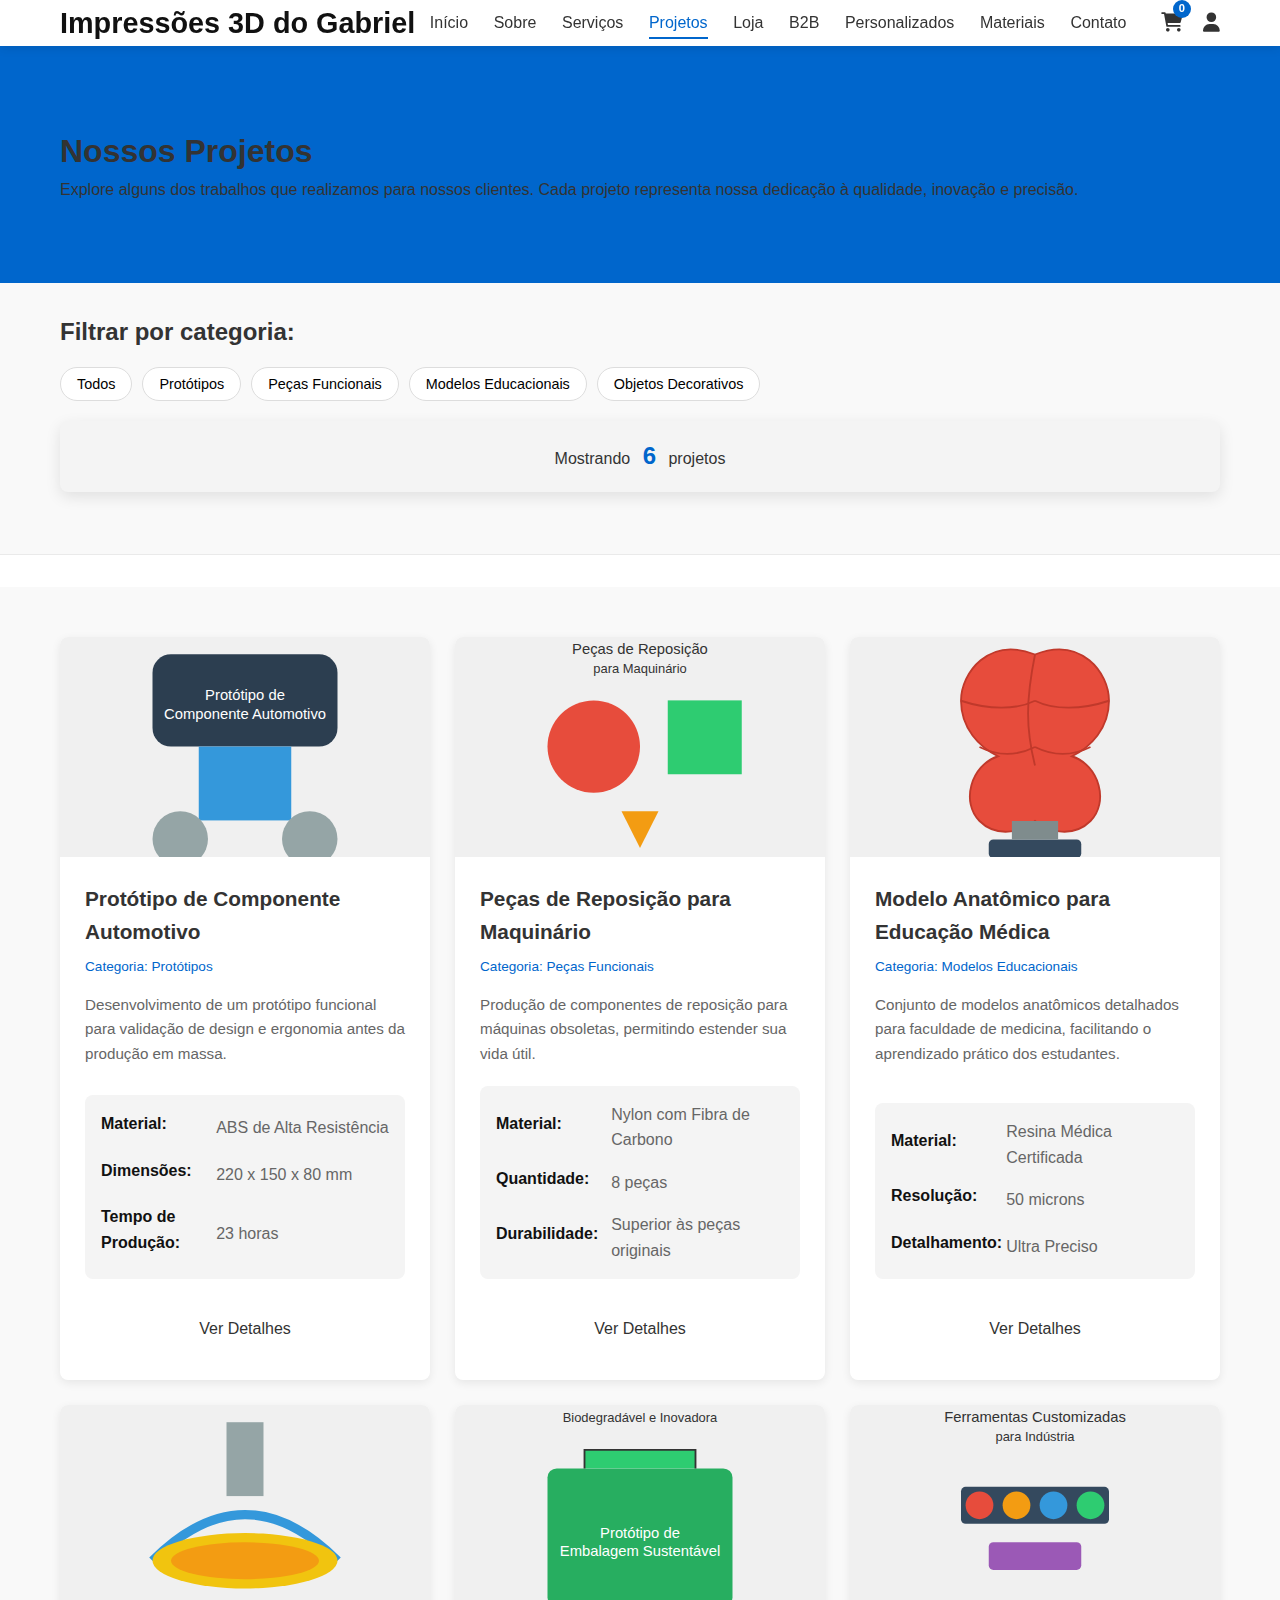
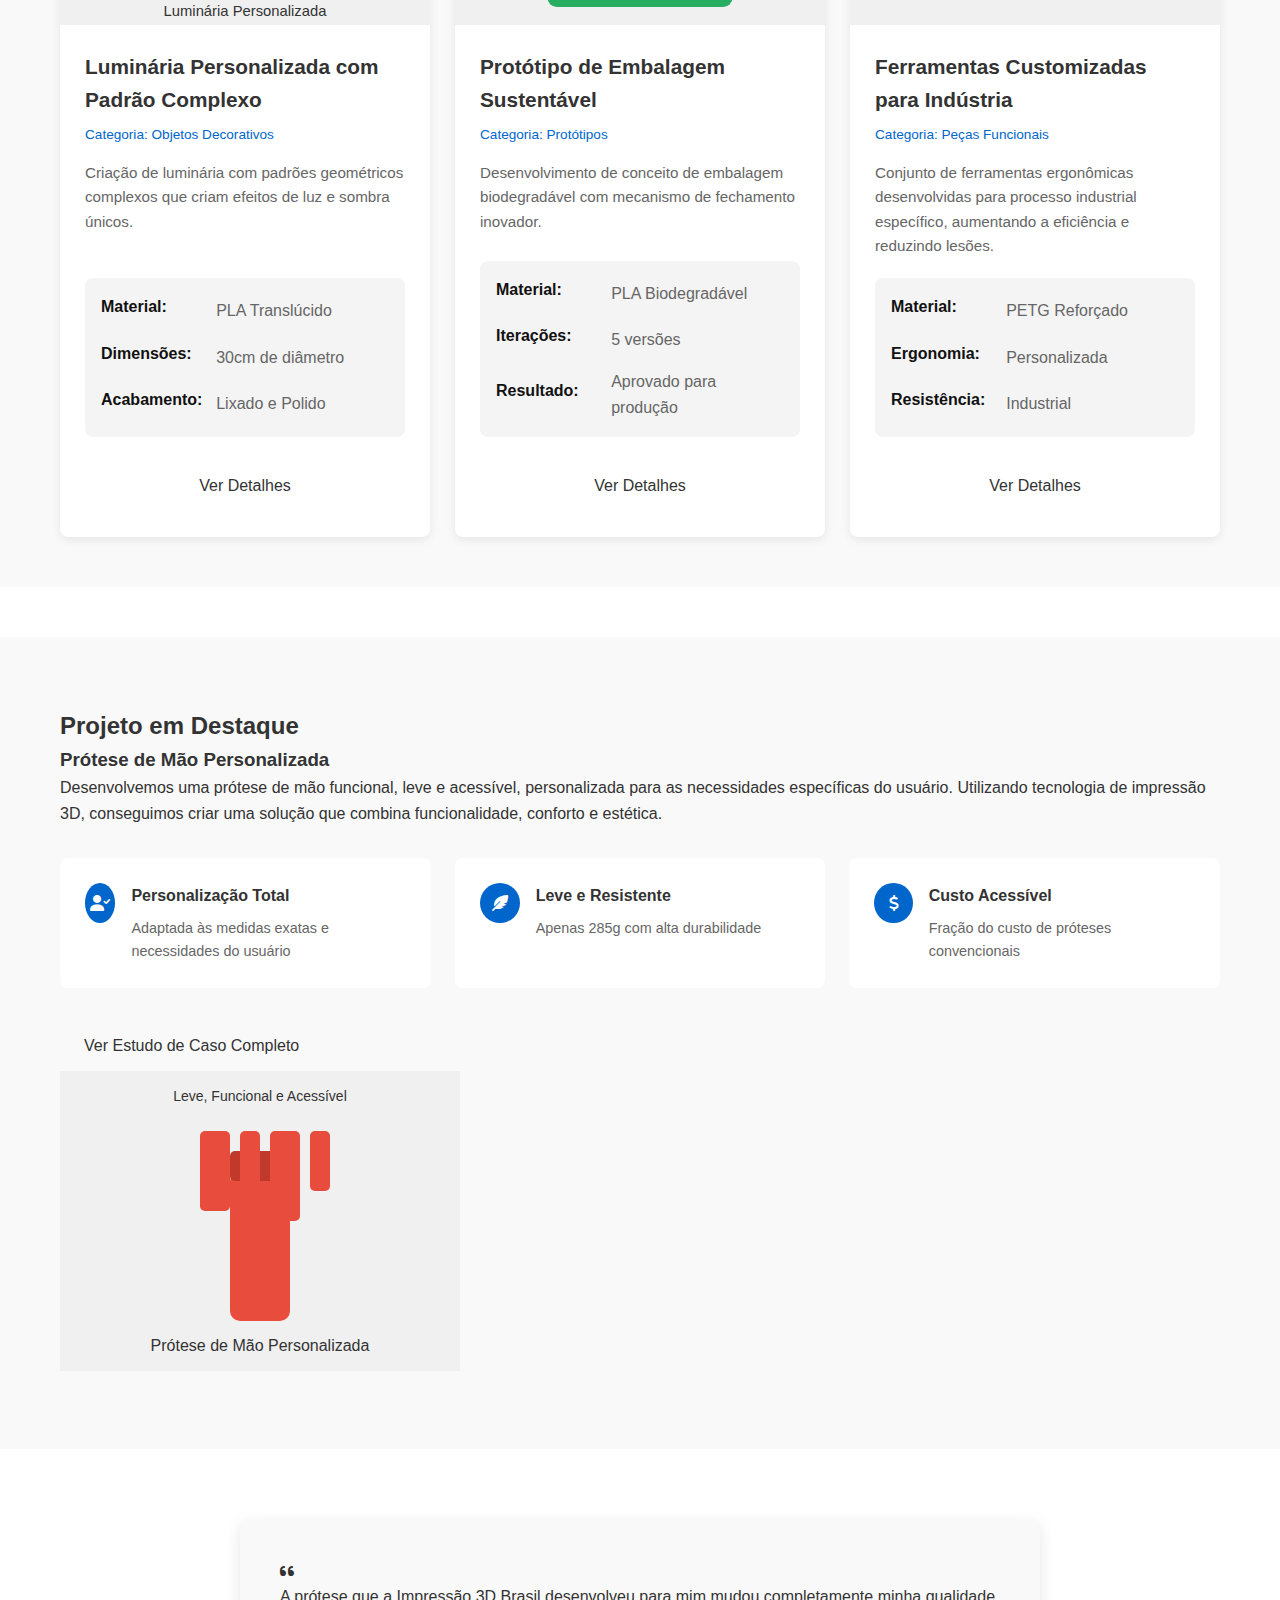
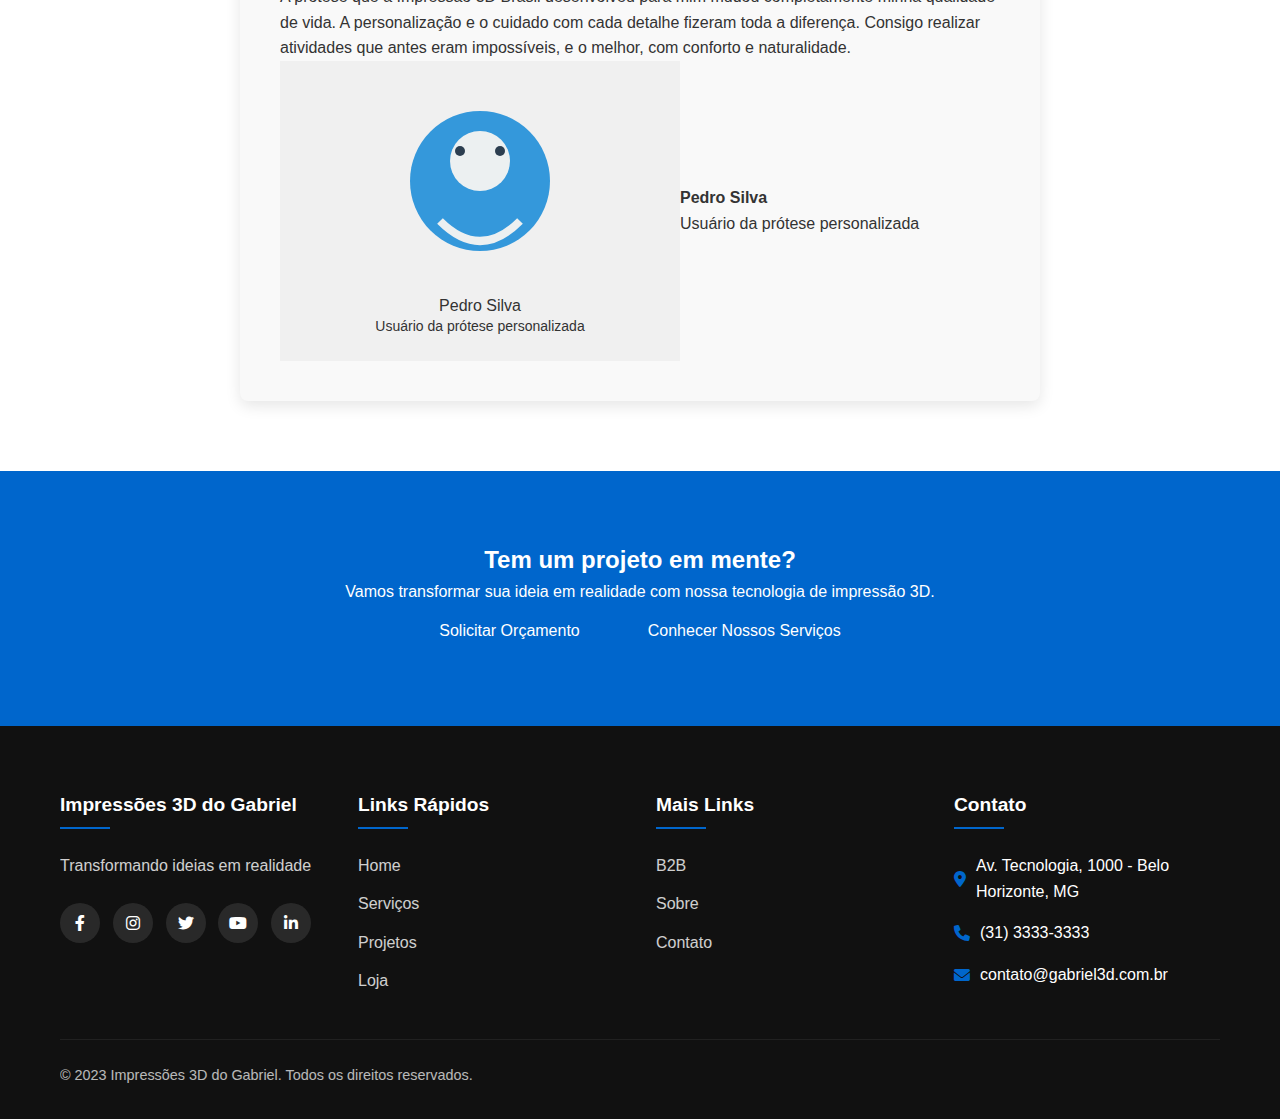
<file: pages/projetos.html>
<!DOCTYPE html>
<html lang="pt-br">
<head>
    <meta charset="UTF-8">
    <meta name="viewport" content="width=device-width, initial-scale=1.0">
    <title>Projetos - Impressões 3D do Gabriel</title>
    <link rel="stylesheet" href="https://fonts.googleapis.com/css2?family=Montserrat:wght@400;500;700&family=Roboto:wght@300;400;500;700&family=Roboto+Mono&display=swap">
    <link rel="stylesheet" href="../css/style.css">
    <link rel="stylesheet" href="../css/responsive.css">
    <link rel="stylesheet" href="../css/projetos-fix.css">
    <link rel="stylesheet" href="https://cdnjs.cloudflare.com/ajax/libs/font-awesome/6.0.0-beta3/css/all.min.css">
    <style>
        /* Estilos específicos para a página de projetos */
        .project-specs {
            background-color: var(--light-color);
            padding: 1rem;
            border-radius: 8px;
            margin-bottom: 1.5rem;
        }
        
        .spec {
            margin-bottom: 0.8rem;
        }
        
        .spec:last-child {
            margin-bottom: 0;
        }
        
        .project-highlights {
            display: grid;
            grid-template-columns: repeat(auto-fit, minmax(250px, 1fr));
            gap: 1.5rem;
            margin: 2rem 0;
        }
        
        .highlight {
            display: flex;
            align-items: flex-start;
            gap: 1rem;
        }
        
        .highlight-icon {
            width: 40px;
            height: 40px;
            background-color: var(--primary-color);
            border-radius: 50%;
            display: flex;
            align-items: center;
            justify-content: center;
            color: white;
        }
        
        .highlight-content h4 {
            margin-bottom: 0.5rem;
            color: var(--secondary-color);
        }
        
        .highlight-content p {
            color: var(--gray-color);
            font-size: 0.9rem;
        }
        
        /* Contador de projetos */
        .projects-counter {
            text-align: center;
            margin-bottom: 2rem;
            padding: 1rem;
            background-color: var(--light-color);
            border-radius: 8px;
            box-shadow: var(--box-shadow);
        }
        
        .counter-value {
            font-size: 1.5rem;
            font-weight: bold;
            color: var(--primary-color);
            margin: 0 0.5rem;
        }
        
        /* Menu mobile - estilos mantidos para compatibilidade */
        .mobile-menu-toggle {
            display: none;
            font-size: 1.5rem;
            cursor: pointer;
            color: var(--secondary-color);
            z-index: 50;
        }
        
        .mobile-nav {
            display: none;
            position: fixed;
            top: 0;
            left: 0;
            right: 0;
            bottom: 0;
            background-color: rgba(0, 0, 0, 0.95);
            z-index: 2000;
            flex-direction: column;
            justify-content: center;
            align-items: center;
            padding: 2rem;
        }
        
        .mobile-nav.active {
            display: flex;
        }
        
        .mobile-nav ul {
            list-style: none;
            padding: 0;
            margin: 0;
            text-align: center;
        }
        
        .mobile-nav li {
            margin: 1.5rem 0;
        }
        
        .mobile-nav a {
            color: white;
            font-size: 1.2rem;
            text-decoration: none;
            text-transform: uppercase;
            letter-spacing: 1px;
            transition: color 0.3s ease;
        }
        
        .mobile-nav a:hover {
            color: var(--primary-color);
        }
        
        .close-menu {
            position: absolute;
            top: 20px;
            right: 20px;
            color: white;
            font-size: 1.8rem;
            cursor: pointer;
        }
        
        @media (max-width: 768px) {
            .mobile-menu-toggle {
                display: block;
            }
            
            nav.desktop-nav {
                display: none;
            }
        }
    </style>
</head>
<body>
    <header>
        <!-- O conteúdo do cabeçalho será inserido via JavaScript -->
    </header>
    
    <!-- O menu mobile agora será gerado via JavaScript -->

    <main>
        <section class="page-hero centered-hero">
            <div class="container">
                <div class="page-hero-content">
                    <h1>Nossos Projetos</h1>
                    <p>Explore alguns dos trabalhos que realizamos para nossos clientes. Cada projeto representa nossa dedicação à qualidade, inovação e precisão.</p>
                </div>
            </div>
        </section>

        <section class="filter-controls">
            <div class="container">
                <h2>Filtrar por categoria:</h2>
                <div class="filter-buttons">
                    <button class="filter-btn active" data-filter="all">Todos</button>
                    <button class="filter-btn" data-filter="prototipo">Protótipos</button>
                    <button class="filter-btn" data-filter="funcional">Peças Funcionais</button>
                    <button class="filter-btn" data-filter="educacional">Modelos Educacionais</button>
                    <button class="filter-btn" data-filter="decorativo">Objetos Decorativos</button>
                </div>
                
                <div class="projects-counter">
                    <p>Mostrando <span class="counter-value" id="projetos-contador">6</span> projetos</p>
                </div>
            </div>
        </section>

        <section class="content-grid">
            <div class="container">
                <div class="projects">
                    <!-- Projeto 1 -->
                    <div class="content-card" data-category="prototipo">
                        <div class="card-image">
                            <img src="../img/prototipo-automotivo.svg" alt="Protótipo de Componente Automotivo">
                        </div>
                        <div class="card-details">
                            <h3>Protótipo de Componente Automotivo</h3>
                            <p class="card-category">Categoria: Protótipos</p>
                            <p class="card-description">Desenvolvimento de um protótipo funcional para validação de design e ergonomia antes da produção em massa.</p>
                            <div class="project-specs">
                                <div class="spec">
                                    <span class="property-name">Material:</span>
                                    <span class="property-value">ABS de Alta Resistência</span>
                                </div>
                                <div class="spec">
                                    <span class="property-name">Dimensões:</span>
                                    <span class="property-value">220 x 150 x 80 mm</span>
                                </div>
                                <div class="spec">
                                    <span class="property-name">Tempo de Produção:</span>
                                    <span class="property-value">23 horas</span>
                                </div>
                            </div>
                            <a href="#" class="btn secondary view-details">Ver Detalhes</a>
                        </div>
                    </div>

                    <!-- Projeto 2 -->
                    <div class="content-card" data-category="funcional">
                        <div class="card-image">
                            <img src="../img/pecas-reposicao.svg" alt="Peças de Reposição para Maquinário">
                        </div>
                        <div class="card-details">
                            <h3>Peças de Reposição para Maquinário</h3>
                            <p class="card-category">Categoria: Peças Funcionais</p>
                            <p class="card-description">Produção de componentes de reposição para máquinas obsoletas, permitindo estender sua vida útil.</p>
                            <div class="project-specs">
                                <div class="spec">
                                    <span class="property-name">Material:</span>
                                    <span class="property-value">Nylon com Fibra de Carbono</span>
                                </div>
                                <div class="spec">
                                    <span class="property-name">Quantidade:</span>
                                    <span class="property-value">8 peças</span>
                                </div>
                                <div class="spec">
                                    <span class="property-name">Durabilidade:</span>
                                    <span class="property-value">Superior às peças originais</span>
                                </div>
                            </div>
                            <a href="#" class="btn secondary view-details">Ver Detalhes</a>
                        </div>
                    </div>

                    <!-- Projeto 3 -->
                    <div class="content-card" data-category="educacional">
                        <div class="card-image">
                            <img src="../img/modelo-anatomico.svg" alt="Modelo Anatômico para Educação Médica">
                        </div>
                        <div class="card-details">
                            <h3>Modelo Anatômico para Educação Médica</h3>
                            <p class="card-category">Categoria: Modelos Educacionais</p>
                            <p class="card-description">Conjunto de modelos anatômicos detalhados para faculdade de medicina, facilitando o aprendizado prático dos estudantes.</p>
                            <div class="project-specs">
                                <div class="spec">
                                    <span class="property-name">Material:</span>
                                    <span class="property-value">Resina Médica Certificada</span>
                                </div>
                                <div class="spec">
                                    <span class="property-name">Resolução:</span>
                                    <span class="property-value">50 microns</span>
                                </div>
                                <div class="spec">
                                    <span class="property-name">Detalhamento:</span>
                                    <span class="property-value">Ultra Preciso</span>
                                </div>
                            </div>
                            <a href="#" class="btn secondary view-details">Ver Detalhes</a>
                        </div>
                    </div>

                    <!-- Projeto 4 -->
                    <div class="content-card" data-category="decorativo">
                        <div class="card-image">
                            <img src="../img/luminaria.svg" alt="Luminária Personalizada">
                        </div>
                        <div class="card-details">
                            <h3>Luminária Personalizada com Padrão Complexo</h3>
                            <p class="card-category">Categoria: Objetos Decorativos</p>
                            <p class="card-description">Criação de luminária com padrões geométricos complexos que criam efeitos de luz e sombra únicos.</p>
                            <div class="project-specs">
                                <div class="spec">
                                    <span class="property-name">Material:</span>
                                    <span class="property-value">PLA Translúcido</span>
                                </div>
                                <div class="spec">
                                    <span class="property-name">Dimensões:</span>
                                    <span class="property-value">30cm de diâmetro</span>
                                </div>
                                <div class="spec">
                                    <span class="property-name">Acabamento:</span>
                                    <span class="property-value">Lixado e Polido</span>
                                </div>
                            </div>
                            <a href="#" class="btn secondary view-details">Ver Detalhes</a>
                        </div>
                    </div>

                    <!-- Projeto 5 -->
                    <div class="content-card" data-category="prototipo">
                        <div class="card-image">
                            <img src="../img/prototipo-embalagem.svg" alt="Protótipo de Embalagem">
                        </div>
                        <div class="card-details">
                            <h3>Protótipo de Embalagem Sustentável</h3>
                            <p class="card-category">Categoria: Protótipos</p>
                            <p class="card-description">Desenvolvimento de conceito de embalagem biodegradável com mecanismo de fechamento inovador.</p>
                            <div class="project-specs">
                                <div class="spec">
                                    <span class="property-name">Material:</span>
                                    <span class="property-value">PLA Biodegradável</span>
                                </div>
                                <div class="spec">
                                    <span class="property-name">Iterações:</span>
                                    <span class="property-value">5 versões</span>
                                </div>
                                <div class="spec">
                                    <span class="property-name">Resultado:</span>
                                    <span class="property-value">Aprovado para produção</span>
                                </div>
                            </div>
                            <a href="#" class="btn secondary view-details">Ver Detalhes</a>
                        </div>
                    </div>

                    <!-- Projeto 6 -->
                    <div class="content-card" data-category="funcional">
                        <div class="card-image">
                            <img src="../img/ferramenta-customizada.svg" alt="Ferramenta Customizada">
                        </div>
                        <div class="card-details">
                            <h3>Ferramentas Customizadas para Indústria</h3>
                            <p class="card-category">Categoria: Peças Funcionais</p>
                            <p class="card-description">Conjunto de ferramentas ergonômicas desenvolvidas para processo industrial específico, aumentando a eficiência e reduzindo lesões.</p>
                            <div class="project-specs">
                                <div class="spec">
                                    <span class="property-name">Material:</span>
                                    <span class="property-value">PETG Reforçado</span>
                                </div>
                                <div class="spec">
                                    <span class="property-name">Ergonomia:</span>
                                    <span class="property-value">Personalizada</span>
                                </div>
                                <div class="spec">
                                    <span class="property-name">Resistência:</span>
                                    <span class="property-value">Industrial</span>
                                </div>
                            </div>
                            <a href="#" class="btn secondary view-details">Ver Detalhes</a>
                        </div>
                    </div>
                </div>
            </div>
        </section>

        <section class="featured-section">
            <div class="container">
                <div class="featured-content">
                    <h2>Projeto em Destaque</h2>
                    <h3>Prótese de Mão Personalizada</h3>
                    <p>Desenvolvemos uma prótese de mão funcional, leve e acessível, personalizada para as necessidades específicas do usuário. Utilizando tecnologia de impressão 3D, conseguimos criar uma solução que combina funcionalidade, conforto e estética.</p>
                    
                    <div class="project-highlights">
                        <div class="highlight">
                            <div class="highlight-icon">
                                <i class="fas fa-user-check"></i>
                            </div>
                            <div class="highlight-content">
                                <h4>Personalização Total</h4>
                                <p>Adaptada às medidas exatas e necessidades do usuário</p>
                            </div>
                        </div>
                        
                        <div class="highlight">
                            <div class="highlight-icon">
                                <i class="fas fa-feather-alt"></i>
                            </div>
                            <div class="highlight-content">
                                <h4>Leve e Resistente</h4>
                                <p>Apenas 285g com alta durabilidade</p>
                            </div>
                        </div>
                        
                        <div class="highlight">
                            <div class="highlight-icon">
                                <i class="fas fa-dollar-sign"></i>
                            </div>
                            <div class="highlight-content">
                                <h4>Custo Acessível</h4>
                                <p>Fração do custo de próteses convencionais</p>
                            </div>
                        </div>
                    </div>
                    
                    <a href="#" class="btn primary">Ver Estudo de Caso Completo</a>
                </div>
                
                <div class="featured-image">
                    <img src="../img/protese-mao.svg" alt="Prótese de Mão Personalizada">
                </div>
            </div>
        </section>

        <section class="testimonial-section">
            <div class="container">
                <div class="testimonial-content">
                    <div class="testimonial-quote">
                        <i class="fas fa-quote-left"></i>
                        <blockquote>
                            A prótese que a Impressão 3D Brasil desenvolveu para mim mudou completamente minha qualidade de vida. A personalização e o cuidado com cada detalhe fizeram toda a diferença. Consigo realizar atividades que antes eram impossíveis, e o melhor, com conforto e naturalidade.
                        </blockquote>
                        <div class="testimonial-author">
                            <img src="../img/pedro-silva.svg" alt="Pedro Silva" class="author-image">
                            <div class="author-info">
                                <h4>Pedro Silva</h4>
                                <p>Usuário da prótese personalizada</p>
                            </div>
                        </div>
                    </div>
                </div>
            </div>
        </section>

        <section class="cta-section">
            <div class="container">
                <h2>Tem um projeto em mente?</h2>
                <p>Vamos transformar sua ideia em realidade com nossa tecnologia de impressão 3D.</p>
                <div class="cta-buttons">
                    <a href="contato.html" class="btn primary">Solicitar Orçamento</a>
                    <a href="servicos.html" class="btn secondary">Conhecer Nossos Serviços</a>
                </div>
            </div>
        </section>
    </main>

    <footer>
        <!-- O conteúdo do rodapé será inserido via JavaScript -->
    </footer>

    <script src="../js/main.js"></script>
    <script src="../js/header.js"></script>
    <script src="../js/footer.js"></script>
    <script src="../js/filtros.js"></script>
    <script src="../js/mobile-menu.js"></script>
    <script src="../js/projetos-layout.js"></script>
</body>
</html>
</file>
<file: css/style.css>
/* Variáveis CSS */
:root {
    --primary-color: #0066cc;
    --secondary-color: #333;
    --accent-color: #00a8ff;
    --dark-color: #111;
    --light-color: #f4f4f4;
    --gray-color: #666;
    --box-shadow: 0 5px 15px rgba(0, 0, 0, 0.1);
    --transition: all 0.3s ease;
}

/* Reset e Estilos Gerais */
* {
    margin: 0;
    padding: 0;
    box-sizing: border-box;
}

html {
    scroll-behavior: smooth;
}

body {
    font-family: 'Segoe UI', Tahoma, Geneva, Verdana, sans-serif;
    line-height: 1.6;
    color: var(--secondary-color);
    background-color: #fff;
}

a {
    text-decoration: none;
    color: inherit;
}

ul {
    list-style: none;
}

.container {
    width: 100%;
    max-width: 1200px;
    margin: 0 auto;
    padding: 0 20px;
}

.section-title {
    text-align: left;
    font-size: 2.5rem;
    margin-bottom: 3rem;
    position: relative;
    color: var(--secondary-color);
}

.section-title::after {
    content: '';
    display: block;
    width: 80px;
    height: 4px;
    background: var(--primary-color);
    margin: 10px 0 0;
}

section {
    padding: 5rem 0;
}

/* Button Styles */
.btn {
    display: inline-block;
    padding: 0.8rem 1.5rem;
    border-radius: 4px;
    text-decoration: none;
    font-weight: 500;
    text-align: center;
    cursor: pointer;
    transition: all 0.3s ease;
    border: none;
    font-size: 1rem;
}

.btn--primary {
    background-color: var(--primary-color);
    color: white;
}

.btn--primary:hover {
    background-color: #0055b3;
    transform: translateY(-3px);
    box-shadow: 0 5px 15px rgba(0, 0, 0, 0.1);
}

.btn--secondary {
    background-color: transparent;
    color: var(--primary-color);
    border: 1px solid var(--primary-color);
}

.btn--secondary:hover {
    background-color: var(--primary-color);
    color: white;
    transform: translateY(-3px);
    box-shadow: 0 5px 15px rgba(0, 0, 0, 0.1);
}

.btn--outline {
    background-color: transparent;
    color: var(--primary-color);
    border: 1px solid var(--primary-color);
}

.btn--outline:hover {
    background-color: var(--primary-color);
    color: white;
    transform: translateY(-3px);
    box-shadow: 0 5px 15px rgba(0, 0, 0, 0.1);
}

/* Header e Navegação */
.header {
    position: sticky;
    top: 0;
    z-index: 1000;
    background-color: white;
    box-shadow: 0 2px 10px rgba(0, 0, 0, 0.1);
}

.header__container {
    display: flex;
    justify-content: space-between;
    align-items: center;
    padding: 1rem 20px;
}

.header__logo h1 {
    font-size: 1.8rem;
    font-weight: 700;
    color: var(--dark-color);
}

.header__nav ul {
    display: flex;
}

.header__nav-item {
    margin: 0 0.8rem;
}

.header__nav-link {
    position: relative;
    padding: 0.5rem 0;
    font-weight: 500;
    color: var(--secondary-color);
    transition: var(--transition);
}

.header__nav-link--active,
.header__nav-link:hover {
    color: var(--primary-color);
}

.header__nav-link--active::after,
.header__nav-link:hover::after {
    content: '';
    position: absolute;
    bottom: 0;
    left: 0;
    width: 100%;
    height: 2px;
    background-color: var(--primary-color);
}

.header__cart-user {
    display: flex;
    align-items: center;
}

.header__cart-icon, .header__user-icon {
    margin-left: 20px;
    font-size: 1.2rem;
    color: var(--secondary-color);
    position: relative;
}

.header__cart-count {
    position: absolute;
    top: -8px;
    right: -8px;
    background-color: var(--primary-color);
    color: white;
    border-radius: 50%;
    width: 18px;
    height: 18px;
    display: flex;
    align-items: center;
    justify-content: center;
    font-size: 0.7rem;
    font-weight: bold;
}

/* Hero Section */
.hero {
    background: linear-gradient(rgba(0, 0, 0, 0.7), rgba(0, 0, 0, 0.7)), url('../img/hero-bg.jpg');
    background-size: cover;
    background-position: center;
    color: white;
    text-align: left;
    padding: 8rem 0;
}

.hero__content {
    max-width: 800px;
    margin: 0 auto 0 0;
}

.hero__title {
    font-size: 3.5rem;
    margin-bottom: 1.5rem;
    line-height: 1.2;
}

.hero__text {
    font-size: 1.2rem;
    margin-bottom: 2.5rem;
    opacity: 0.9;
}

.hero__cta-buttons {
    display: flex;
    justify-content: flex-start;
    gap: 1rem;
}

/* Features Section */
.features__grid {
    display: grid;
    grid-template-columns: repeat(auto-fit, minmax(250px, 1fr));
    gap: 2rem;
}

.features__card {
    background: white;
    padding: 2rem;
    border-radius: 8px;
    box-shadow: var(--box-shadow);
    text-align: left;
    transition: var(--transition);
}

.features__card:hover {
    transform: translateY(-10px);
}

.features__card-icon {
    font-size: 3rem;
    color: var(--primary-color);
    margin-bottom: 1.5rem;
}

.features__card-title {
    margin-bottom: 1rem;
    font-size: 1.5rem;
}

/* Products Section */
.products__grid {
    display: grid;
    grid-template-columns: repeat(auto-fit, minmax(250px, 1fr));
    gap: 2rem;
    margin-bottom: 2rem;
}

.products__card {
    background: white;
    border-radius: 8px;
    overflow: hidden;
    box-shadow: var(--box-shadow);
    transition: var(--transition);
    display: flex;
    flex-direction: column;
    height: 100%;
}

.products__card:hover {
    transform: translateY(-10px);
    box-shadow: 0 15px 30px rgba(0, 0, 0, 0.1);
}

.products__card-image {
    height: 200px;
    overflow: hidden;
}

.products__card-image img {
    width: 100%;
    height: 100%;
    object-fit: cover;
    transition: var(--transition);
}

.products__card:hover .products__card-image img {
    transform: scale(1.1);
}

.products__card-content {
    padding: 1.5rem;
    display: flex;
    flex-direction: column;
    flex-grow: 1;
}

.products__card-title {
    font-size: 1.2rem;
    margin-bottom: 0.8rem;
    color: var(--secondary-color);
}

.products__card-price {
    font-weight: 700;
    color: var(--primary-color);
    font-size: 1.1rem;
    margin-bottom: 1.2rem;
}

.products__card-btn {
    margin-top: auto;
    display: inline-block;
    text-align: center;
}

.products__view-all {
    margin-top: 2rem;
    text-align: left;
}

/* Testimonials Section */
.testimonials__grid {
    display: grid;
    grid-template-columns: repeat(auto-fit, minmax(300px, 1fr));
    gap: 2rem;
}

.testimonials__card {
    background: white;
    padding: 2rem;
    border-radius: 8px;
    box-shadow: var(--box-shadow);
    text-align: left;
}

.testimonials__text {
    position: relative;
    font-style: italic;
    margin-bottom: 1.5rem;
    padding-left: 1.5rem;
    border-left: 3px solid var(--primary-color);
}

.testimonials__text::before {
    content: '\201C';
    font-size: 4rem;
    position: absolute;
    left: -20px;
    top: -20px;
    opacity: 0.1;
    font-family: Arial, sans-serif;
}

.testimonials__author {
    display: flex;
    align-items: center;
}

.testimonials__author-img {
    width: 50px;
    height: 50px;
    border-radius: 50%;
    margin-right: 15px;
    object-fit: cover;
}

.testimonials__author-name {
    font-weight: 600;
    margin-bottom: 0.2rem;
}

.testimonials__author-title {
    font-size: 0.85rem;
    color: var(--gray-color);
}

/* Call to Action */
.cta {
    background: linear-gradient(rgba(0, 0, 0, 0.8), rgba(0, 0, 0, 0.8)), url('../img/cta-bg.jpg');
    background-size: cover;
    background-position: center;
    color: white;
    text-align: left;
    padding: 5rem 0;
}

.cta__title {
    font-size: 2.5rem;
    margin-bottom: 1rem;
}

.cta__text {
    font-size: 1.1rem;
    margin-bottom: 2rem;
    opacity: 0.9;
    max-width: 700px;
    margin-left: auto;
    margin-right: auto;
}

.cta__buttons {
    display: flex;
    justify-content: flex-start;
    gap: 1rem;
    margin-top: 2rem;
}

/* Footer */
.footer {
    background-color: var(--dark-color);
    color: white;
    padding: 4rem 0 2rem;
}

.footer__grid {
    display: grid;
    grid-template-columns: repeat(4, 1fr);
    gap: 2rem;
    margin-bottom: 2rem;
}

.footer__col-title {
    font-size: 1.2rem;
    margin-bottom: 1.5rem;
    position: relative;
    padding-bottom: 0.5rem;
}

.footer__col-title::after {
    content: '';
    position: absolute;
    bottom: 0;
    left: 0;
    width: 50px;
    height: 2px;
    background-color: var(--primary-color);
}

.footer__col-text {
    margin-bottom: 1.5rem;
    opacity: 0.8;
}

.footer__nav {
    list-style: none;
}

.footer__nav-item {
    margin-bottom: 0.8rem;
}

.footer__nav-link {
    transition: var(--transition);
    opacity: 0.8;
}

.footer__nav-link:hover {
    color: var(--primary-color);
    opacity: 1;
}

.footer__contact-list {
    list-style: none;
}

.footer__contact-item {
    display: flex;
    align-items: center;
    margin-bottom: 1rem;
}

.footer__contact-icon {
    margin-right: 10px;
    color: var(--primary-color);
}

.footer__social {
    display: flex;
    gap: 0.8rem;
}

.footer__social-link {
    display: flex;
    align-items: center;
    justify-content: center;
    width: 40px;
    height: 40px;
    background-color: rgba(255, 255, 255, 0.1);
    border-radius: 50%;
    transition: var(--transition);
}

.footer__social-link:hover {
    background-color: var(--primary-color);
    transform: translateY(-3px);
}

.footer__copyright {
    border-top: 1px solid rgba(255, 255, 255, 0.1);
    padding-top: 1.5rem;
    margin-top: 2rem;
    text-align: left;
    font-size: 0.9rem;
    opacity: 0.7;
}

/* WhatsApp Button */
.whatsapp-button {
    position: fixed;
    bottom: 20px;
    right: 20px;
    z-index: 99;
}

.whatsapp-button__link {
    display: flex;
    align-items: center;
    justify-content: center;
    width: 60px;
    height: 60px;
    background-color: #25D366;
    color: white;
    border-radius: 50%;
    box-shadow: 0 4px 10px rgba(0, 0, 0, 0.15);
    transition: var(--transition);
}

.whatsapp-button__icon {
    font-size: 2rem;
}

.whatsapp-button__link:hover {
    transform: scale(1.1);
}

/* Page Heroes */
.page-hero {
    padding: 5rem 0;
    background-color: var(--primary-color);
}

.page-hero__container {
    display: flex;
    align-items: center;
    justify-content: space-between;
}

.page-hero__content {
    flex: 1;
    padding-right: 3rem;
}

.page-hero__title {
    font-size: 2.5rem;
    margin-bottom: 1rem;
    color: white;
}

.page-hero__text {
    font-size: 1.1rem;
    color: rgba(255, 255, 255, 0.9);
    margin-bottom: 2rem;
}

.page-hero__image {
    flex: 1;
}

.page-hero__img {
    width: 100%;
    border-radius: 8px;
    box-shadow: var(--box-shadow);
}

.page-hero--centered {
    text-align: left;
}

.page-hero--centered .page-hero__content {
    margin: 0 auto 0 0;
    max-width: 800px;
    text-align: left;
}

/* Content Grids */
.content-grid {
    display: grid;
    grid-template-columns: repeat(auto-fit, minmax(300px, 1fr));
    gap: 2rem;
}

.content-card {
    background: white;
    border-radius: 8px;
    overflow: hidden;
    box-shadow: var(--box-shadow);
}

.content-card:hover {
    transform: translateY(-5px);
}

.card-image {
    height: 200px;
    overflow: hidden;
}

.card-image img {
    width: 100%;
    height: 100%;
    object-fit: cover;
    transition: var(--transition);
}

.card-details {
    padding: 1.5rem;
}

.card-details h3 {
    font-size: 1.3rem;
    margin-bottom: 0.5rem;
}

.card-category {
    color: var(--primary-color);
    margin-bottom: 1rem;
    font-size: 0.9rem;
}

.card-description {
    color: var(--gray-color);
    margin-bottom: 1.5rem;
}

/* Filter Controls */
.filter-controls {
    margin-bottom: 2rem;
}

.filter-controls h2 {
    margin-bottom: 1rem;
}

.filter-buttons {
    display: flex;
    flex-wrap: wrap;
    gap: 0.5rem;
}

.filter-btn {
    padding: 0.5rem 1rem;
    background: transparent;
    border: 1px solid var(--primary-color);
    border-radius: 50px;
    cursor: pointer;
    transition: var(--transition);
}

.filter-btn--active, .filter-btn:hover {
    background: var(--primary-color);
    color: white;
}

/* Categories */
.category-section {
    margin: 3rem 0;
}

.category-row {
    display: flex;
    align-items: center;
    margin-bottom: 3rem;
}

.category-row:last-child {
    margin-bottom: 0;
}

.category-image, .category-content {
    flex: 1;
}

.category-image img {
    width: 100%;
    border-radius: 8px;
    box-shadow: var(--box-shadow);
}

.category-content h3 {
    font-size: 1.8rem;
    margin-bottom: 1rem;
}

.category-content p {
    color: var(--gray-color);
    margin-bottom: 1.5rem;
}

/* Properties Grid */
.properties-grid {
    display: grid;
    grid-template-columns: repeat(2, 1fr);
    gap: 1rem;
    margin-bottom: 2rem;
}

.property-item {
    display: flex;
    flex-direction: column;
    padding: 1rem;
    background-color: var(--light-color);
    border-radius: 8px;
}

.property-name {
    font-weight: 600;
    margin-bottom: 0.5rem;
}

.property-value {
    color: var(--gray-color);
}

.property-rating {
    color: #FFA41C;
    margin-top: 0.5rem;
}

/* Featured Sections */
.featured-section {
    background-color: var(--light-color);
    padding: 4rem 0;
}

.featured-section__container {
    display: flex;
    align-items: center;
    gap: 3rem;
}

.featured-content {
    flex: 1;
}

.featured-content__title {
    font-size: 2rem;
    margin-bottom: 1rem;
}

.featured-content__subtitle {
    font-size: 1.5rem;
    color: var(--primary-color);
    margin-bottom: 1rem;
}

.featured-content__text {
    color: var(--gray-color);
    margin-bottom: 1.5rem;
}

.featured-image {
    flex: 1;
}

.featured-image__img {
    width: 100%;
    border-radius: 8px;
    box-shadow: var(--box-shadow);
}

/* Banner SVG */
.banner {
    position: relative;
    margin: 4rem 0;
    overflow: hidden;
    border-radius: 10px;
    box-shadow: var(--box-shadow);
}

.banner__image {
    width: 100%;
    display: block;
}

.banner__content {
    position: absolute;
    top: 0;
    left: 0;
    width: 100%;
    height: 100%;
    display: flex;
    flex-direction: column;
    justify-content: center;
    align-items: center;
    text-align: center;
    padding: 2rem;
}

.banner__title {
    font-size: 2.5rem;
    color: white;
    margin-bottom: 1rem;
    text-shadow: 0 2px 4px rgba(0, 0, 0, 0.3);
}

.banner__text {
    font-size: 1.2rem;
    color: white;
    margin-bottom: 2rem;
    max-width: 600px;
    text-shadow: 0 1px 2px rgba(0, 0, 0, 0.3);
}

/* Media Queries */
@media (max-width: 992px) {
    .footer__grid {
        grid-template-columns: repeat(2, 1fr);
    }
    
    .hero__title {
        font-size: 2.8rem;
    }
}

@media (max-width: 768px) {
    .header__nav {
        display: none;
    }
    
    .hero__title {
        font-size: 2.2rem;
    }
    
    .hero__cta-buttons {
        flex-direction: column;
    }
    
    .section-title {
        font-size: 2rem;
    }
    
    .products__grid {
        grid-template-columns: repeat(auto-fill, minmax(200px, 1fr));
        gap: 1.5rem;
    }
    
    .products__card-title {
        font-size: 1.1rem;
    }
    
    .banner__title {
        font-size: 1.8rem;
    }
    
    .banner__text {
        font-size: 1rem;
    }
}

@media (max-width: 576px) {
    .hero__title {
        font-size: 1.8rem;
    }
    
    .hero__text {
        font-size: 1rem;
    }
    
    .features__grid,
    .products__grid,
    .testimonials__grid,
    .content-grid,
    .properties-grid {
        grid-template-columns: 1fr;
    }
    
    .products__grid {
        grid-template-columns: repeat(2, 1fr);
        gap: 1rem;
    }
    
    .products__card-image {
        height: 180px;
    }
    
    .products__card-content {
        padding: 1rem;
    }
    
    .products__card-title {
        font-size: 1rem;
        margin-bottom: 0.5rem;
    }
    
    .products__card-price {
        font-size: 1rem;
        margin-bottom: 0.8rem;
    }
}
</file>
<file: css/responsive.css>
/* Estilos Responsivos para o Site de Impressões 3D */

/* Tablets e Dispositivos Médios */
@media (max-width: 992px) {
    /* Ajustes gerais */
    .container {
        padding: 0 15px;
    }
    
    .section-title {
        font-size: 2.2rem;
    }
    
    /* Ajustes para a barra de navegação */
    .header__container {
        padding: 10px 15px;
    }
    
    /* Hero e banners */
    .hero__title {
        font-size: 2.8rem;
    }
    
    .page-hero__container,
    .featured-section__container {
        flex-direction: column;
    }
    
    .page-hero__image,
    .featured-image {
        margin-top: 2rem;
        order: 2;
    }
    
    .page-hero__content,
    .featured-content {
        order: 1;
    }
    
    /* Grid de projetos */
    .content-grid .container {
        padding: 0 10px;
    }
    
    .content-card {
        margin-bottom: 20px;
    }
    
    /* Seção de filtros */
    .filter-buttons {
        flex-wrap: wrap;
        justify-content: center;
    }
    
    .filter-btn {
        margin: 5px;
    }
    
    /* Highlights */
    .project-highlights {
        grid-template-columns: 1fr 1fr;
    }
    
    /* Footer */
    .footer__grid {
        grid-template-columns: repeat(2, 1fr);
        gap: 30px;
    }
}

/* Dispositivos móveis - paisagem */
@media (max-width: 768px) {
    /* Ajustes gerais */
    section {
        padding: 3rem 0;
    }
    
    .section-title {
        font-size: 1.8rem;
        margin-bottom: 2rem;
    }
    
    /* Navegação móvel */
    .mobile-menu-toggle {
        display: block !important;
        position: relative;
        z-index: 50;
    }
    
    .header__nav.desktop-nav {
        display: none !important;
    }
    
    /* Header ajustes */
    .header__container {
        position: relative;
    }
    
    /* Menu móvel */
    .mobile-nav {
        background-color: rgba(0, 0, 0, 0.95);
        z-index: 2000;
    }
    
    .mobile-nav.active {
        display: flex !important;
    }
    
    .mobile-nav a {
        padding: 10px 0;
        display: block;
        width: 100%;
    }
    
    /* Hero e banners */
    .hero__title {
        font-size: 2.2rem;
    }
    
    .hero__text {
        font-size: 1rem;
    }
    
    .hero__cta-buttons {
        flex-direction: column;
        align-items: center;
        gap: 1rem;
    }
    
    .hero__cta-buttons .btn {
        width: 100%;
        text-align: center;
    }
    
    /* Grid de conteúdo */
    .content-grid {
        grid-template-columns: 1fr;
    }
    
    /* Seção de filtros */
    .filter-controls h2 {
        font-size: 1.2rem;
    }
    
    .filter-buttons {
        justify-content: flex-start;
        overflow-x: auto;
        padding-bottom: 10px;
        -webkit-overflow-scrolling: touch;
        white-space: nowrap;
        display: flex;
        flex-wrap: nowrap;
    }
    
    .filter-btn {
        flex: 0 0 auto;
    }

    /* Projetos contador */
    .projects-counter {
        font-size: 0.9rem;
    }
    
    /* Cards de projeto */
    .card-details h3 {
        font-size: 1.3rem;
    }
    
    /* Highlights */
    .project-highlights {
        grid-template-columns: 1fr;
    }
    
    /* Depoimentos */
    .testimonial-content blockquote {
        font-size: 1rem;
    }
}

/* Dispositivos móveis - retrato */
@media (max-width: 576px) {
    /* Ajustes gerais */
    .section-title {
        font-size: 1.5rem;
    }
    
    /* Logo */
    .header__logo h1 {
        font-size: 1.4rem;
    }
    
    /* Hero */
    .hero {
        padding: 4rem 0;
    }
    
    .hero__title {
        font-size: 1.8rem;
    }
    
    /* Grid de conteúdo */
    .card-image {
        height: 200px;
    }
    
    /* Especificações de projetos */
    .project-specs {
        padding: 0.8rem;
    }
    
    .spec {
        display: flex;
        flex-direction: column;
    }
    
    .property-name, .property-value {
        width: 100%;
        margin-bottom: 5px;
    }
    
    /* Seção de destaque */
    .featured-section {
        padding: 2rem 0;
    }
    
    .featured-content__title {
        font-size: 1.5rem;
    }
    
    .featured-content__subtitle {
        font-size: 1.3rem;
    }
    
    /* Footer */
    .footer__grid {
        grid-template-columns: 1fr;
    }
    
    .footer__col {
        margin-bottom: 30px;
    }
    
    /* Botão WhatsApp */
    .whatsapp-button__link {
        width: 50px;
        height: 50px;
    }
    
    .whatsapp-button__icon {
        font-size: 1.5rem;
    }
}

@media (max-width: 375px) {
    .hero__title {
        font-size: 1.6rem;
    }
    
    .filter-btn {
        padding: 6px 12px;
        font-size: 0.8rem;
    }
    
    .card-details {
        padding: 1rem;
    }
    
    .card-details h3 {
        font-size: 1.1rem;
    }
    
    .card-description {
        font-size: 0.9rem;
    }
}
</file>
<file: css/projetos-fix.css>
/* 
 * CORREÇÃO DE ESTILOS PARA A PÁGINA DE PROJETOS
 * Este arquivo corrige problemas de layout e design na página de projetos
 */

/* Definição de variáveis essenciais que podem estar faltando */
:root {
    --primary-color: #0066cc;
    --secondary-color: #333;
    --accent-color: #00a8ff;
    --dark-color: #111;
    --light-color: #f4f4f4;
    --gray-color: #666;
    --box-shadow: 0 5px 15px rgba(0, 0, 0, 0.1);
    --transition: all 0.3s ease;
    --border-radius: 8px;
    
    /* Adicionais para melhorar o design */
    --card-bg: #ffffff;
    --card-hover-shadow: 0 15px 30px rgba(0, 0, 0, 0.15);
    --grid-gap: 25px;
}

/* Garantindo que o container tenha largura completa e centralizado */
.container {
    width: 100%;
    max-width: 1200px;
    margin: 0 auto;
    padding: 0 20px;
}

/* Hero section de projetos */
.page-hero--centered {
    background-color: var(--primary-color);
    background-image: linear-gradient(135deg, var(--primary-color) 0%, #004fa3 100%);
    color: white;
    padding: 80px 0;
    text-align: center;
}

.page-hero__content {
    max-width: 800px;
    margin: 0 auto;
}

.page-hero__title {
    font-size: 2.8rem;
    margin-bottom: 15px;
    font-weight: 700;
    color: white;
}

.page-hero__text {
    font-size: 1.1rem;
    opacity: 0.9;
    line-height: 1.6;
}

/* Filtros */
.filter-controls {
    background-color: #f9f9f9;
    padding: 30px 0;
    border-bottom: 1px solid #eaeaea;
}

.filter-controls__title {
    font-size: 1.2rem;
    margin-bottom: 15px;
    font-weight: 600;
}

.filter-buttons {
    display: flex;
    flex-wrap: wrap;
    gap: 10px;
    margin-bottom: 20px;
}

.filter-btn {
    padding: 8px 16px;
    background-color: #fff;
    border: 1px solid #ddd;
    border-radius: 30px;
    font-size: 0.9rem;
    cursor: pointer;
    transition: all 0.2s ease;
    font-weight: 500;
}

.filter-btn:hover, .filter-btn--active {
    background-color: var(--primary-color);
    color: white;
    border-color: var(--primary-color);
}

.projects-counter {
    background-color: white;
    border-radius: var(--border-radius);
    padding: 12px;
    margin: 15px 0;
    text-align: center;
    box-shadow: 0 2px 5px rgba(0,0,0,0.05);
}

.projects-counter__value {
    color: var(--primary-color);
    font-weight: bold;
    font-size: 1.3rem;
}

/* Grade de projetos - CORRIGIDO */
.content-grid {
    padding: 50px 0;
    background-color: #f9f9f9;
    width: 100%;
}

/* Garantir que o container da grade tenha largura completa */
.content-grid .container {
    max-width: 1200px;
    width: 100%;
}

/* Corrigindo a grade de projetos para distribuição adequada */
.projects {
    display: grid;
    /* Alterado para garantir melhor distribuição com vários itens por linha */
    grid-template-columns: repeat(auto-fit, minmax(300px, 1fr));
    gap: var(--grid-gap);
    width: 100%;
    justify-content: center;
}

/* Correção do problema de layout quebrado - ajuste de cada card */
.content-card {
    background-color: var(--card-bg);
    border-radius: var(--border-radius);
    overflow: hidden;
    box-shadow: 0 3px 10px rgba(0,0,0,0.08);
    transition: transform 0.3s ease, box-shadow 0.3s ease;
    height: 100%;
    display: flex;
    flex-direction: column;
    width: 100%; /* Garante que o card ocupe todo o espaço da célula */
    margin: 0 auto; /* Centraliza na célula */
    max-width: 100%; /* Impede que o card ultrapasse a largura da célula */
}

.content-card:hover {
    transform: translateY(-10px);
    box-shadow: var(--card-hover-shadow);
}

.card-image {
    overflow: hidden;
    height: 220px;
    width: 100%;
}

.card-image img {
    width: 100%;
    height: 100%;
    object-fit: cover;
    transition: transform 0.5s ease;
}

.content-card:hover .card-image img {
    transform: scale(1.05);
}

.card-details {
    padding: 25px;
    flex-grow: 1;
    display: flex;
    flex-direction: column;
    width: 100%;
}

.card-details__title {
    font-size: 1.3rem;
    margin-bottom: 10px;
    color: var(--dark-color);
    font-weight: 600;
}

.card-category {
    color: var(--primary-color);
    font-size: 0.85rem;
    margin-bottom: 15px;
    font-weight: 500;
}

.card-description {
    color: var(--gray-color);
    font-size: 0.95rem;
    margin-bottom: 20px;
    line-height: 1.6;
    flex-grow: 1;
}

/* Especificações do projeto */
.project-specs {
    background-color: #f9f9f9;
    border-radius: var(--border-radius);
    padding: 20px;
    margin-bottom: 25px;
}

.spec {
    display: grid;
    grid-template-columns: 40% 60%;
    margin-bottom: 12px;
    align-items: center;
}

.spec:last-child {
    margin-bottom: 0;
}

.property-name {
    font-weight: 600;
    color: var(--dark-color);
}

.property-value {
    color: var(--gray-color);
}

.view-details {
    margin-top: auto;
    width: 100%;
}

/* Seção de destaque */
.featured-section {
    background-color: #f9f9f9;
    padding: 70px 0;
    margin-top: 50px;
}

.featured-section__container {
    display: flex;
    align-items: center;
    justify-content: space-between;
    gap: 50px;
}

.featured-content__title {
    font-size: 2.2rem;
    margin-bottom: 15px;
    color: var(--dark-color);
    font-weight: 700;
}

.featured-content__subtitle {
    font-size: 1.4rem;
    margin-bottom: 20px;
    color: var(--primary-color);
}

.featured-content__text {
    color: var(--gray-color);
    margin-bottom: 30px;
    line-height: 1.6;
    font-size: 1rem;
}

/* Destaques do projeto */
.project-highlights {
    display: grid;
    grid-template-columns: repeat(3, 1fr);
    gap: 25px;
    margin-top: 40px;
}

.highlight {
    background-color: white;
    padding: 25px;
    border-radius: var(--border-radius);
}

.highlight__icon {
    width: 60px;
    height: 60px;
    display: flex;
    align-items: center;
    justify-content: center;
    border-radius: 50%;
    background-color: rgba(0, 102, 204, 0.1);
    margin-bottom: 20px;
}

.highlight__icon i {
    font-size: 24px;
    color: var(--primary-color);
}

.highlight__title {
    font-size: 1.2rem;
    margin-bottom: 10px;
    color: var(--dark-color);
    font-weight: 600;
}

.highlight__text {
    color: var(--gray-color);
    font-size: 0.95rem;
    line-height: 1.6;
}

.featured-image {
    flex: 1;
}

.featured-image__img {
    width: 100%;
    border-radius: var(--border-radius);
    box-shadow: var(--box-shadow);
}

/* Seção de depoimentos */
.testimonial-section {
    padding: 70px 0;
    background-color: white;
}

.testimonial-quote {
    max-width: 800px;
    margin: 0 auto;
    padding: 40px;
    background-color: #f9f9f9;
    border-radius: var(--border-radius);
    position: relative;
    box-shadow: var(--box-shadow);
}

.testimonial-quote__icon {
    font-size: 50px;
    color: var(--primary-color);
    opacity: 0.1;
    position: absolute;
    top: 20px;
    left: 20px;
}

.testimonial-quote__text {
    font-size: 1.2rem;
    line-height: 1.8;
    margin-bottom: 30px;
    color: var(--dark-color);
    font-style: italic;
    position: relative;
    z-index: 1;
}

.testimonial-author {
    display: flex;
    align-items: center;
}

.testimonial-author__image {
    width: 70px;
    height: 70px;
    border-radius: 50%;
    margin-right: 20px;
    box-shadow: 0 3px 8px rgba(0,0,0,0.1);
}

.testimonial-author__name {
    font-size: 1.1rem;
    font-weight: 600;
    margin-bottom: 5px;
}

.testimonial-author__role {
    color: var(--primary-color);
    font-size: 0.9rem;
}

/* Seção de chamada para ação */
.cta-section {
    background-color: var(--primary-color);
    padding: 70px 0;
    text-align: center;
    color: white;
}

.cta-section__title {
    font-size: 2.2rem;
    margin-bottom: 20px;
    font-weight: 700;
}

.cta-section__text {
    font-size: 1.1rem;
    margin-bottom: 40px;
    max-width: 700px;
    margin-left: auto;
    margin-right: auto;
    opacity: 0.9;
}

.cta-buttons {
    display: flex;
    justify-content: center;
    gap: 20px;
}

.cta-buttons .btn--primary {
    background-color: white;
    color: var(--primary-color);
}

.cta-buttons .btn--primary:hover {
    background-color: var(--dark-color);
    color: white;
}

.cta-buttons .btn--secondary {
    border-color: white;
    color: white;
}

.cta-buttons .btn--secondary:hover {
    background-color: white;
    color: var(--primary-color);
}

/* Responsividade */
@media (max-width: 1200px) {
    .projects {
        grid-template-columns: repeat(auto-fit, minmax(280px, 1fr));
        gap: 20px;
    }
}

@media (max-width: 992px) {
    .featured-section__container {
        flex-direction: column;
    }
    
    .featured-content {
        order: 1;
    }
    
    .featured-image {
        order: 2;
        margin-top: 30px;
    }
    
    .projects {
        grid-template-columns: repeat(auto-fit, minmax(250px, 1fr));
        gap: 15px;
    }
}

@media (max-width: 768px) {
    .page-hero__title {
        font-size: 2rem;
    }
    
    .projects {
        grid-template-columns: 1fr;
        max-width: 450px;
        margin: 0 auto;
    }
    
    .project-highlights {
        grid-template-columns: 1fr;
    }
    
    .filter-buttons {
        justify-content: center;
    }
    
    .filter-btn {
        margin-bottom: 8px;
    }
    
    .cta-buttons {
        flex-direction: column;
        align-items: center;
        gap: 15px;
    }
}

@media (max-width: 576px) {
    .card-image {
        height: 180px;
    }
    
    .card-details {
        padding: 15px;
    }
    
    .card-details__title {
        font-size: 1.1rem;
    }
    
    .project-specs {
        padding: 15px;
    }
    
    .spec {
        grid-template-columns: 1fr;
    }
    
    .property-value {
        margin-top: 3px;
    }
    
    .testimonial-quote__text {
        font-size: 1rem;
    }
}

@keyframes fadeIn {
    from { opacity: 0; transform: translateY(20px); }
    to { opacity: 1; transform: translateY(0); }
}

.content-card {
    animation: fadeIn 0.5s ease-out forwards;
    opacity: 0;
}

.content-card:nth-child(1) { animation-delay: 0.1s; }
.content-card:nth-child(2) { animation-delay: 0.2s; }
.content-card:nth-child(3) { animation-delay: 0.3s; }
.content-card:nth-child(4) { animation-delay: 0.4s; }
.content-card:nth-child(5) { animation-delay: 0.5s; }
.content-card:nth-child(6) { animation-delay: 0.6s; }
</file>
<file: css/alignment.css>
/* Arquivo de alinhamento global para garantir texto alinhado à esquerda em todo o site */

/* Reset de alinhamento para todo o conteúdo */
body, 
h1, h2, h3, h4, h5, h6, 
p, 
.container, 
.section-title, 
.hero, 
.hero__content, 
.features__card, 
.products__card-content,
.testimonials__card,
.cta,
.footer__copyright,
.page-hero--centered,
.page-hero__content,
.page-hero-content,
.contact-intro,
.contact__info h3,
.contact__info-content h4,
.contact__form h3,
.contact__faq-intro,
.contact__faq-intro h3,
.about-hero,
.about-text,
.mission-box, 
.vision-box,
.team-section,
.member-info,
.cta-section,
.materials-intro-content,
.card-details,
.category-content,
.service-details,
.industry-card,
.process-step,
.faq-answer p {
    text-align: left !important;
}

/* Alinhamento de elementos de conteúdo */
.section-title::after,
.contact-headline::after {
    margin-left: 0 !important;
    margin-right: auto !important;
}

/* Alinhamento de elementos flex */
.hero__cta-buttons,
.cta__buttons,
.member-social,
.consultation-content,
.consultation-icons {
    justify-content: flex-start !important;
}

/* Margens */
.hero__content,
.page-hero__content,
.contact-description,
.contact__faq-intro p {
    margin-left: 0 !important;
    margin-right: auto !important;
}
</file>
